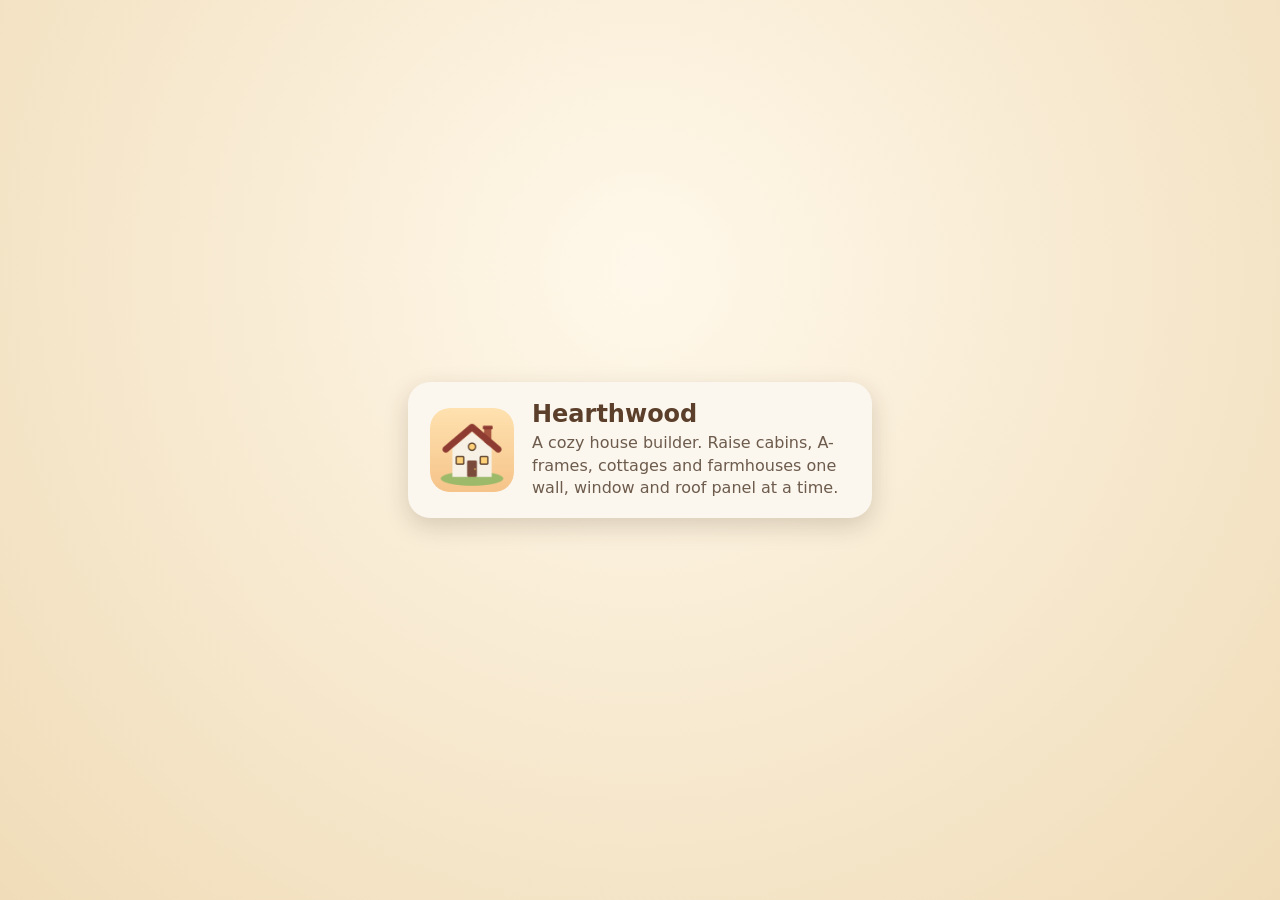
<file: index.html>
<!DOCTYPE html>
<html lang="en">
<head>
  <meta charset="utf-8">
  <meta name="viewport" content="width=device-width, initial-scale=1, viewport-fit=cover">
  <meta name="theme-color" content="#f3e7d3">
  <title>Games</title>
  <link rel="icon" href="hearthwood/icons/icon.svg" type="image/svg+xml">
  <style>
    :root { font-family: "Nunito", ui-rounded, "SF Pro Rounded", system-ui, -apple-system, "Segoe UI", Roboto, sans-serif; color: #3b2f27; }
    body { margin: 0; min-height: 100vh; display: grid; place-items: center; background: radial-gradient(circle at 50% 30%, #fff8ea, #f0dcb8); }
    a.card { display: flex; gap: 18px; align-items: center; padding: 18px 22px; border-radius: 22px; background: #fbf7ef; color: inherit; text-decoration: none;
      box-shadow: 0 8px 24px rgba(60, 40, 20, 0.18); max-width: 420px; margin: 16px; transition: transform 0.15s ease; }
    a.card:hover, a.card:focus-visible { transform: translateY(-2px); }
    a.card img { width: 84px; height: 84px; border-radius: 20px; flex: none; }
    h1 { margin: 0 0 4px; font-size: 24px; color: #5b3f2a; }
    p { margin: 0; color: #6d5b4c; line-height: 1.4; }
  </style>
</head>
<body>
  <a class="card" href="hearthwood/">
    <img src="hearthwood/icons/icon-192.png" alt="">
    <div>
      <h1>Hearthwood</h1>
      <p>A cozy house builder. Raise cabins, A-frames, cottages and farmhouses one wall, window and roof panel at a time.</p>
    </div>
  </a>
</body>
</html>
</file>
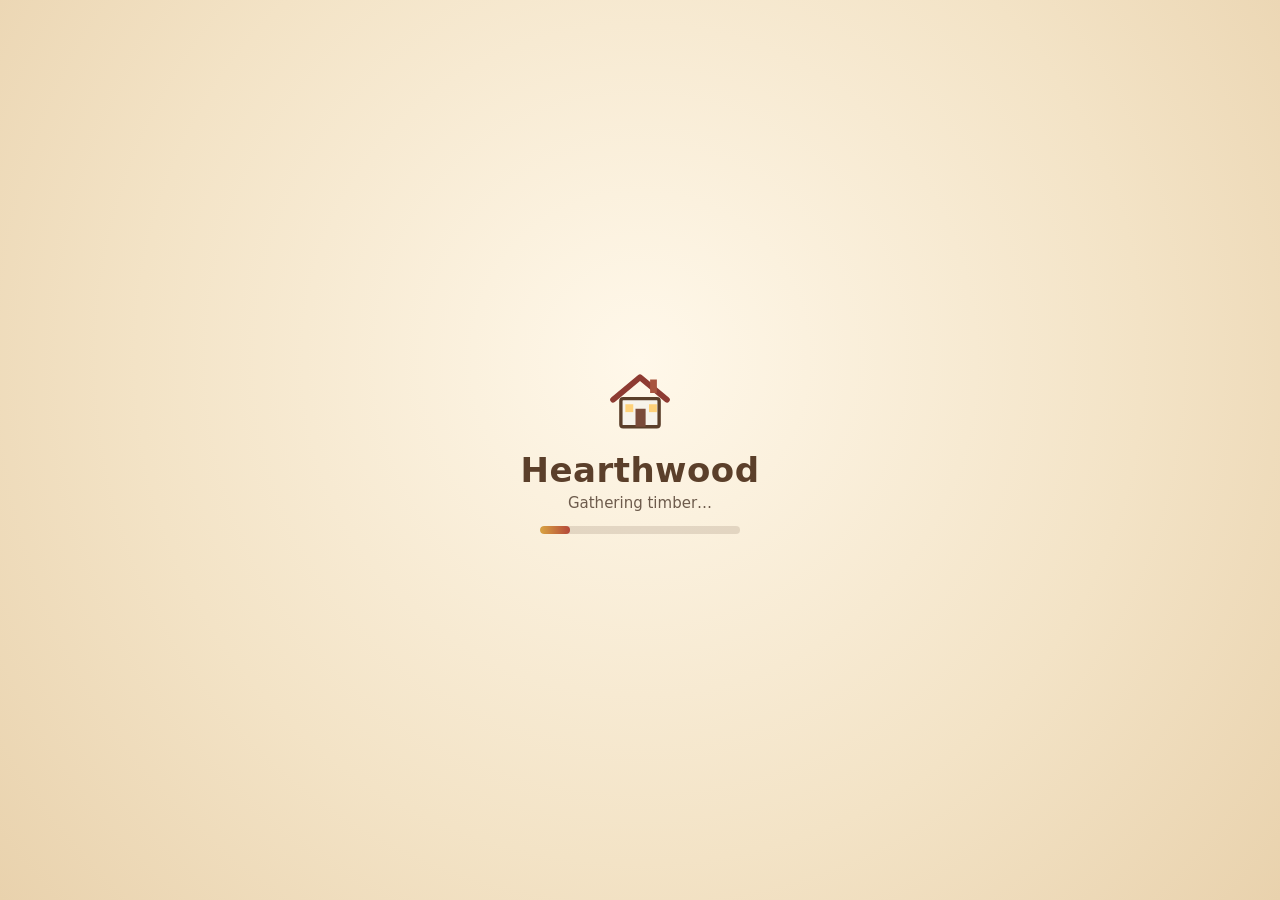
<file: hearthwood/index.html>
<!DOCTYPE html>
<html lang="en">
<head>
  <meta charset="utf-8">
  <meta name="viewport" content="width=device-width, initial-scale=1, maximum-scale=1, user-scalable=no, viewport-fit=cover">
  <meta name="theme-color" content="#f3e7d3">
  <meta name="apple-mobile-web-app-capable" content="yes">
  <meta name="mobile-web-app-capable" content="yes">
  <meta name="apple-mobile-web-app-status-bar-style" content="default">
  <meta name="description" content="Hearthwood — a cozy house building game. Build cabins, A-frames and farmhouses wall by wall.">
  <title>Hearthwood · Cozy House Builder</title>
  <link rel="manifest" href="manifest.webmanifest">
  <link rel="icon" href="icons/icon.svg" type="image/svg+xml">
  <link rel="apple-touch-icon" href="icons/icon-192.png">
  <link rel="stylesheet" href="css/style.css">
  <link rel="stylesheet" href="css/ui.css">
  <link rel="stylesheet" href="css/town.css">
  <script type="importmap">
  {
    "imports": {
      "three": "./js/vendor/three.module.min.js",
      "three/addons/": "./js/vendor/addons/"
    }
  }
  </script>
</head>
<body>
  <div id="game"></div>
  <div id="ui"></div>
  <div id="loading">
    <div class="loading-card">
      <div class="loading-house" aria-hidden="true">
        <svg viewBox="0 0 64 64" width="72" height="72"><path d="M8 30 L32 10 L56 30" fill="none" stroke="#8e3b32" stroke-width="5" stroke-linecap="round" stroke-linejoin="round"/><rect x="15" y="29" width="34" height="25" rx="2" fill="#f7f3ea" stroke="#5b3f2a" stroke-width="3"/><rect x="28" y="38" width="9" height="16" fill="#7a4b3a"/><rect x="19" y="34" width="7" height="7" fill="#ffd27a"/><rect x="40" y="34" width="7" height="7" fill="#ffd27a"/><rect x="41" y="12" width="6" height="12" fill="#a8553f"/></svg>
      </div>
      <h1>Hearthwood</h1>
      <p id="loading-text">Warming up…</p>
      <div class="loading-track"><div id="loading-bar"></div></div>
    </div>
  </div>
  <noscript>Hearthwood needs JavaScript and WebGL to run.</noscript>
  <script type="module" src="js/main.js"></script>
</body>
</html>
</file>
<file: hearthwood/css/style.css>
/* Hearthwood — base layout & loading screen. UI styles live in css/ui.css. */
:root {
  --cream: #f7f1e5;
  --paper: #fbf7ef;
  --ink: #3b2f27;
  --ink-soft: #6d5b4c;
  --wood: #b07f4f;
  --barn: #b4473a;
  --sage: #8fae7a;
  --sky: #bfe0ee;
  --shadow: 0 6px 18px rgba(60, 40, 20, 0.18);
  --radius: 18px;
  --safe-top: env(safe-area-inset-top, 0px);
  --safe-bottom: env(safe-area-inset-bottom, 0px);
  --safe-left: env(safe-area-inset-left, 0px);
  --safe-right: env(safe-area-inset-right, 0px);
  font-family: "Nunito", "Quicksand", ui-rounded, "SF Pro Rounded", system-ui, -apple-system, "Segoe UI", Roboto, sans-serif;
}
* { box-sizing: border-box; -webkit-tap-highlight-color: transparent; }
html, body {
  margin: 0; height: 100%; overflow: hidden; background: var(--sky); color: var(--ink);
  overscroll-behavior: none; -webkit-user-select: none; user-select: none; -webkit-touch-callout: none;
  -webkit-text-size-adjust: 100%; text-size-adjust: 100%;
}
/* no rubber-band scrolling / pull-to-refresh behind the game, no page zoom from stray pinches */
body { position: fixed; inset: 0; touch-action: none; }
img { -webkit-user-drag: none; -webkit-touch-callout: none; }
#game { position: fixed; inset: 0; }
#game canvas { display: block; width: 100%; height: 100%; touch-action: none; outline: none; }
#ui { position: fixed; inset: 0; pointer-events: none; z-index: 10; }
#ui > * { pointer-events: auto; }

#loading {
  position: fixed; inset: 0; z-index: 100; display: grid; place-items: center;
  background: radial-gradient(circle at 50% 40%, #fff8ea 0%, #f3e3c6 60%, #e9d2ad 100%);
  transition: opacity 0.6s ease;
}
#loading.done { opacity: 0; pointer-events: none; }
.loading-card { text-align: center; padding: 24px 32px; }
.loading-card h1 { margin: 8px 0 4px; font-size: 34px; letter-spacing: 0.5px; color: #5b3f2a; }
.loading-card p { margin: 0 0 14px; color: var(--ink-soft); font-size: 15px; }
.loading-house { animation: bob 1.6s ease-in-out infinite; }
.loading-track { width: 200px; height: 8px; border-radius: 8px; background: rgba(91, 63, 42, 0.15); margin: 0 auto; overflow: hidden; }
#loading-bar { width: 0; height: 100%; background: linear-gradient(90deg, #d9a441, #b4473a); border-radius: 8px; transition: width 0.4s ease; }
@keyframes bob { 0%, 100% { transform: translateY(0); } 50% { transform: translateY(-6px); } }
</file>
<file: hearthwood/css/ui.css>
/* Hearthwood — game UI (js/ui.js). Mobile-first: iPhone portrait is the primary target.
   Warm cream "paper" panels, rounded corners, soft shadows, wood / barn-red / sage accents. */

.hw {
  --paper: #fdf9f1;
  --paper-2: #f6eddc;
  --paper-3: #efe2ca;
  --line: rgba(112, 80, 48, 0.16);
  --line-2: rgba(112, 80, 48, 0.28);
  --ink: #3b2f27;
  --ink-soft: #7a6654;
  --barn: #b4473a;
  --barn-d: #8e3b32;
  --honey: #e3b55a;
  --honey-l: #f7e6bd;
  --sage: #8fae7a;
  --sage-d: #5f8050;
  --wood: #b07f4f;
  --wood-d: #7a5233;
  --sh: 0 1px 0 rgba(255, 255, 255, 0.9) inset, 0 2px 0 rgba(120, 82, 44, 0.12), 0 6px 18px rgba(70, 45, 20, 0.16);
  --sh-sm: 0 1px 0 rgba(255, 255, 255, 0.9) inset, 0 1.5px 0 rgba(120, 82, 44, 0.14), 0 3px 8px rgba(70, 45, 20, 0.12);
  --ease: cubic-bezier(0.2, 0.9, 0.25, 1);
  --spring: cubic-bezier(0.34, 1.45, 0.5, 1);
  --tray-h: 240px;
  --rail-w: 58px;
  position: absolute;
  inset: 0;
  color: var(--ink);
  font-size: 14px;
  line-height: 1.25;
  -webkit-font-smoothing: antialiased;
}
#ui > .hw { pointer-events: none; }
/* base resets use :where() so every component class below wins over them */
:where(.hw) * { box-sizing: border-box; touch-action: pan-x pan-y; }
:where(.hw) :where(button) {
  font: inherit; color: inherit; border: 0; margin: 0; padding: 0; background: none;
  cursor: pointer; touch-action: pan-x pan-y; -webkit-user-select: none; user-select: none;
}
:where(.hw) :where(button:disabled) { cursor: default; }
:where(.hw) :focus { outline: none; }
:where(.hw) :focus-visible { outline: 3px solid rgba(227, 181, 90, 0.9); outline-offset: 2px; }
:where(.hw) :where(input, textarea) { font: inherit; color: inherit; -webkit-user-select: text; user-select: text; }
:where(.hw) :where(b) { font-weight: 800; }
:where(.hw) :where(small) { font-size: 12px; color: var(--ink-soft); }

.hw-ico { display: inline-grid; place-items: center; line-height: 0; }
.hw-ic {
  width: 22px; height: 22px; fill: none; stroke: currentColor; stroke-width: 2.3;
  stroke-linecap: round; stroke-linejoin: round;
}

.hw-scroll {
  overflow-x: auto; overflow-y: hidden; scrollbar-width: none; -webkit-overflow-scrolling: touch;
  overscroll-behavior-x: contain; touch-action: pan-x;
}
.hw-scroll::-webkit-scrollbar { display: none; }

/* ---------------------------------------------------------------- shared buttons */

.hw-rbtn {
  flex: none; width: 44px; height: 44px; border-radius: 50%; display: grid; place-items: center;
  background: var(--paper); box-shadow: var(--sh); color: var(--ink);
  transition: transform 0.15s var(--ease), opacity 0.2s, background 0.2s;
  pointer-events: auto;
}
.hw-rbtn:active:not(:disabled) { transform: scale(0.9); }
.hw-rbtn:disabled { color: rgba(59, 47, 39, 0.26); background: rgba(253, 249, 241, 0.8); box-shadow: var(--sh-sm); }
.hw-rbtn-sm { width: 44px; height: 44px; }
.hw-rbtn-sm .hw-ic { width: 19px; height: 19px; }

.hw-pill {
  display: inline-flex; align-items: center; justify-content: center; gap: 6px;
  min-height: 40px; padding: 0 15px; border-radius: 999px; white-space: nowrap;
  background: var(--paper); color: var(--ink); font-weight: 800; font-size: 14px;
  box-shadow: 0 0 0 1.5px var(--line-2) inset, 0 2px 0 rgba(120, 82, 44, 0.14);
  transition: transform 0.12s var(--ease), background 0.2s, box-shadow 0.12s;
  position: relative;
}
.hw-pill::after { content: ""; position: absolute; left: 0; right: 0; top: -4px; bottom: -4px; }
.hw-pill .hw-ic { width: 18px; height: 18px; }
.hw-pill:active { transform: translateY(1.5px) scale(0.98); box-shadow: 0 0 0 1.5px var(--line-2) inset, 0 0.5px 0 rgba(120, 82, 44, 0.14); }
.hw-pill-primary {
  background: linear-gradient(180deg, #c45446, var(--barn)); color: #fff8ee;
  box-shadow: 0 1px 0 rgba(255, 255, 255, 0.28) inset, 0 3px 0 var(--barn-d), 0 5px 12px rgba(142, 59, 50, 0.28);
}
.hw-pill-primary:active { box-shadow: 0 1px 0 rgba(255, 255, 255, 0.28) inset, 0 1px 0 var(--barn-d); }
.hw-pill-danger { background: #fbe9e4; color: var(--barn-d); box-shadow: 0 0 0 1.5px rgba(180, 71, 58, 0.4) inset, 0 2px 0 rgba(142, 59, 50, 0.18); }
.hw-pill-ghost { background: transparent; box-shadow: none; color: var(--ink-soft); }

/* ---------------------------------------------------------------- top bar */

.hw-top {
  position: absolute; top: 0; left: 0; right: 0; z-index: 20;
  display: grid; grid-template-columns: 1fr auto 1fr; align-items: center; gap: 6px;
  padding: calc(var(--safe-top) + 8px) calc(var(--safe-right) + 10px) 0 calc(var(--safe-left) + 10px);
  pointer-events: none;
  transition: opacity 0.3s, transform 0.3s var(--ease);
}
.hw-top-l, .hw-top-r { display: flex; align-items: center; gap: 7px; min-width: 0; }
.hw-top-r { justify-content: flex-end; }
.hw-top-l > *, .hw-top-r > *, .hw-level { pointer-events: auto; }

.hw-count {
  flex: none; display: inline-flex; align-items: center; gap: 4px; height: 32px; padding: 0 11px 0 8px;
  border-radius: 999px; background: rgba(253, 249, 241, 0.86); box-shadow: var(--sh-sm);
  font-size: 13px; color: var(--ink); white-space: nowrap; min-width: 0;
}
.hw-count-ic { font-size: 15px; line-height: 1; }
.hw-count b { font-variant-numeric: tabular-nums; }
.hw-count.bump { animation: hw-bump 0.32s var(--ease); }

.hw-level {
  display: flex; align-items: center; height: 46px; border-radius: 999px;
  background: var(--paper); box-shadow: var(--sh); padding: 0 2px;
}
.hw-level.bump .hw-lv-name { animation: hw-pop 0.3s var(--ease); }
.hw-lv-btn {
  flex: none; width: 44px; height: 44px; display: grid; place-items: center; border-radius: 50%;
  color: var(--wood-d); transition: transform 0.12s, opacity 0.2s;
}
.hw-lv-btn:active:not(:disabled) { transform: scale(0.86); }
.hw-lv-btn:disabled { opacity: 0.3; }
.hw-lv-label { display: flex; align-items: center; gap: 7px; padding: 0 2px; min-width: 76px; justify-content: center; }
.hw-lv-name { font-weight: 800; font-size: 15px; letter-spacing: 0.1px; white-space: nowrap; display: inline-block; }
.hw-lv-stack { display: flex; flex-direction: column; gap: 2px; }
.hw-lv-stack i { display: block; width: 13px; height: 3.5px; border-radius: 2px; background: rgba(122, 82, 51, 0.18); transition: background 0.25s; }
.hw-lv-stack i.below { background: rgba(176, 127, 79, 0.6); }
.hw-lv-stack i.on { background: var(--barn); }

/* ---------------------------------------------------------------- tool rail */

/* The rail's box runs from just under the top bar down to the tray and its groups sit at the bottom. It is a size
   container: when the room gets short (small phones, the taller paint tray) the queries at the end of this file
   shorten the tools, then put Look / All beside them, so the rail never climbs over Undo / Redo. */
/* (z 21: above the tray, so where Look / All sits beside the tray's handle the buttons get the taps) */
.hw-rail {
  position: absolute; z-index: 21;
  right: calc(var(--safe-right) + 10px);
  top: calc(var(--safe-top) + 60px);
  bottom: calc(var(--tray-h) + 14px);
  width: calc(2 * var(--rail-w) + 8px);
  display: flex; flex-direction: column; justify-content: flex-end; align-items: flex-end;
  pointer-events: none;
  container: hw-rail / size;
  transition: bottom 0.3s var(--ease), opacity 0.3s, transform 0.3s var(--ease);
}
.hw-rail-in { display: flex; flex-direction: column; align-items: flex-end; gap: 8px; }
.hw-rail-group {
  display: flex; flex-direction: column; gap: 3px; padding: 4px; border-radius: 22px;
  background: rgba(253, 249, 241, 0.94); box-shadow: var(--sh); pointer-events: auto;
}
.hw-tool {
  width: 50px; height: 48px; border-radius: 16px; display: flex; flex-direction: column;
  align-items: center; justify-content: center; gap: 1px; position: relative;
  transition: background 0.2s, transform 0.14s var(--ease), box-shadow 0.2s;
}
.hw-tool:active { transform: scale(0.9); }
.hw-tool-ic { font-size: 19px; line-height: 1.05; }
.hw-tool-lb { font-size: 10px; font-weight: 800; color: var(--ink-soft); letter-spacing: 0.1px; }
.hw-tool.is-on { background: var(--honey-l); box-shadow: 0 0 0 2px var(--honey) inset; }
.hw-tool.is-on .hw-tool-lb { color: var(--barn-d); }
.hw-tool[data-tool="erase"].is-on { background: #fbe4de; box-shadow: 0 0 0 2px #e39a7a inset; }
.hw-draw.is-on { background: #e5efd9; box-shadow: 0 0 0 2px var(--sage) inset; }
.hw-draw.is-on .hw-tool-lb { color: var(--sage-d); }
.hw-see.is-on { background: #ece6f2; box-shadow: 0 0 0 2px #b9a3c9 inset; }
.hw-see.is-on .hw-tool-lb { color: #6b5b8e; }

/* ---------------------------------------------------------------- tray */

.hw-tray {
  position: absolute; z-index: 20; left: 0; right: 0; bottom: 0;
  display: grid; grid-template-columns: minmax(0, 1fr);
  grid-template-areas: "ctx" "tabs" "cards" "paint";
  padding: 6px calc(var(--safe-right) + 8px) calc(var(--safe-bottom) + 8px) calc(var(--safe-left) + 8px);
  background: linear-gradient(180deg, var(--paper) 0%, var(--paper-2) 100%);
  border-radius: 24px 24px 0 0;
  box-shadow: 0 1px 0 rgba(255, 255, 255, 0.95) inset, 0 -2px 0 rgba(120, 82, 44, 0.06), 0 -8px 26px rgba(70, 45, 20, 0.16);
  pointer-events: auto;
  transition: opacity 0.3s, transform 0.35s var(--ease);
}
.hw-handle {
  position: absolute; left: 50%; top: -23px; width: 76px; height: 24px; transform: translateX(-50%);
  border-radius: 16px 16px 0 0; background: var(--paper); color: var(--ink-soft);
  display: grid; place-items: center;
  box-shadow: 0 -4px 10px rgba(70, 45, 20, 0.08);
}
.hw-handle::before { content: ""; position: absolute; inset: -14px -10px -8px; }
.hw-handle .hw-ic { width: 20px; height: 20px; transition: transform 0.3s var(--ease); }
.hw-tray.is-collapsed .hw-handle .hw-ic { transform: rotate(180deg); }

.hw-tray.is-collapsed .hw-tabs,
.hw-tray.is-collapsed .hw-cards,
.hw-tray.is-collapsed .hw-paint { display: none; }
.hw-tray.mode-paint .hw-tabs,
.hw-tray.mode-paint .hw-cards { display: none; }
.hw-tray:not(.mode-paint) .hw-paint { display: none; }

/* ---- context row */
.hw-ctx {
  grid-area: ctx; display: flex; align-items: center; gap: 8px; min-width: 0; min-height: 56px;
  padding: 2px 0 5px; border-bottom: 1.5px dashed var(--line);
}
.hw-tray.is-collapsed .hw-ctx { border-bottom: 0; padding-bottom: 0; }
.hw-ctx-name { flex: 1 1 auto; min-width: 0; display: flex; flex-direction: column; gap: 1px; padding-left: 4px; }
.hw-ctx-name b { font-size: 15px; white-space: nowrap; overflow: hidden; text-overflow: ellipsis; }
.hw-ctx-name small {
  font-size: 11.5px; line-height: 1.25; display: -webkit-box; -webkit-line-clamp: 2; -webkit-box-orient: vertical; overflow: hidden;
}

.hw-mats {
  flex: 1 1 auto; min-width: 0; display: flex; align-items: center; gap: 6px; padding: 3px 2px;
  -webkit-mask-image: linear-gradient(90deg, #000 calc(100% - 18px), transparent);
  mask-image: linear-gradient(90deg, #000 calc(100% - 18px), transparent);
}
.hw-chip {
  flex: none; display: inline-flex; align-items: center; gap: 7px; height: 44px; padding: 5px;
  border-radius: 999px; background: rgba(255, 255, 255, 0.6); box-shadow: 0 0 0 1.5px var(--line) inset;
  transition: background 0.2s, box-shadow 0.2s, transform 0.12s var(--ease), padding 0.2s;
}
.hw-chip:active { transform: scale(0.94); }
.hw-chip.is-sel { background: #fff; padding-right: 13px; box-shadow: 0 0 0 2.5px var(--barn) inset, 0 2px 6px rgba(142, 59, 50, 0.18); }
.hw-chip-name { font-weight: 800; font-size: 13px; white-space: nowrap; }
.hw-sw {
  width: 34px; height: 34px; border-radius: 50%; flex: none; display: block;
  box-shadow: 0 0 0 1.5px rgba(70, 45, 20, 0.22) inset, 0 -3px 6px rgba(0, 0, 0, 0.12) inset, 0 2px 3px rgba(255, 255, 255, 0.35) inset;
}
.hw-keep { color: var(--ink-soft); padding-right: 12px; }
.hw-keep .hw-ico { width: 34px; height: 34px; border-radius: 50%; background: var(--paper-2); }
.hw-keep .hw-ic { width: 20px; height: 20px; }

.hw-acts { flex: none; display: flex; align-items: flex-start; gap: 6px; margin-left: auto; }
.hw-lbl { display: flex; flex-direction: column; align-items: center; gap: 1px; }
.hw-lbl-tx { font-size: 9.5px; font-weight: 800; color: var(--ink-soft); letter-spacing: 0.2px; text-transform: uppercase; }
.hw-dotbtn {
  width: 44px; height: 44px; border-radius: 50%; display: grid; place-items: center;
  background: #fff; box-shadow: var(--sh-sm); transition: transform 0.12s var(--ease);
}
.hw-dotbtn:active { transform: scale(0.9); }
.hw-dotbtn .hw-dot { width: 30px; height: 30px; }
.hw-accent .hw-dot { border-radius: 9px; }
.hw-dot {
  display: grid; place-items: center; width: 32px; height: 32px; border-radius: 50%;
  box-shadow: 0 0 0 1.5px rgba(70, 45, 20, 0.2) inset, 0 -3px 5px rgba(0, 0, 0, 0.1) inset;
}
.hw-dot-ck { display: grid; place-items: center; color: #fff; }
.hw-dot-ck.dark { color: var(--ink); }
.hw-dot-ck .hw-ic { width: 18px; height: 18px; stroke-width: 3; }
.hw-dot-def { background: repeating-linear-gradient(135deg, #f4ecdc 0 4px, #e9dcc3 4px 8px); color: var(--ink-soft); }
.hw-dot-def .hw-ic { width: 20px; height: 20px; }

.hw-rot { width: 44px; height: 44px; box-shadow: var(--sh-sm); background: #fff; color: var(--wood-d); }
.hw-rot-ic { display: grid; place-items: center; transition: transform 0.3s var(--spring); }

.hw-raise {
  display: flex; align-items: center; height: 44px; border-radius: 999px; background: #fff; box-shadow: var(--sh-sm);
}
.hw-raise-btn { width: 38px; height: 44px; display: grid; place-items: center; color: var(--wood-d); }
.hw-raise-btn:active { transform: scale(0.88); }
.hw-raise-btn .hw-ic { width: 20px; height: 20px; }
.hw-raise-val { min-width: 32px; text-align: center; font-weight: 800; font-size: 12.5px; color: var(--ink-soft); font-variant-numeric: tabular-nums; }
.hw-raise-val.is-set { color: var(--barn); font-size: 14px; }

.hw-cur { flex: none; }
.hw-cur-thumb {
  position: relative; display: grid; place-items: center; width: 46px; height: 46px; border-radius: 14px;
  background: #fff; box-shadow: 0 0 0 2.5px var(--barn) inset; overflow: hidden;
}
.hw-cur-thumb img { position: absolute; inset: 3px; width: calc(100% - 6px); height: calc(100% - 6px); object-fit: contain; opacity: 0; transition: opacity 0.25s; }
.hw-cur-thumb.has-img img { opacity: 1; }
.hw-cur-thumb.has-img .hw-card-emoji { opacity: 0; }

/* tool hints (erase / pick / paint) */
.hw-hint { flex: 1 1 auto; min-width: 0; display: flex; align-items: center; gap: 9px; padding-left: 2px; }
.hw-hint-ic {
  flex: none; width: 42px; height: 42px; border-radius: 14px; display: grid; place-items: center; font-size: 22px;
  background: var(--honey-l); box-shadow: 0 0 0 2px var(--honey) inset;
}
.hw-tray.mode-hint .hw-hint-ic { background: #fbe4de; box-shadow: 0 0 0 2px #e39a7a inset; }
.hw-hint-tx { font-size: 13px; line-height: 1.25; color: var(--ink-soft); display: -webkit-box; -webkit-line-clamp: 2; -webkit-box-orient: vertical; overflow: hidden; }
.hw-hint-tx b { color: var(--ink); }
.hw-done { flex: none; padding: 0 14px 0 10px; }

/* ---- segmented control */
.hw-seg { display: inline-flex; padding: 3px; border-radius: 999px; background: var(--paper-3); box-shadow: 0 1px 2px rgba(70, 45, 20, 0.12) inset; flex: none; }
.hw-seg-btn {
  min-height: 36px; padding: 0 13px; border-radius: 999px; font-weight: 800; font-size: 13px; color: var(--ink-soft);
  display: inline-flex; align-items: center; gap: 5px; transition: background 0.2s, color 0.2s;
}
.hw-seg-btn.is-on { background: #fff; color: var(--ink); box-shadow: 0 1px 3px rgba(70, 45, 20, 0.2); }

/* ---- category tabs */
.hw-tabs { grid-area: tabs; display: flex; gap: 3px; padding: 5px 0 3px; min-width: 0; }
.hw-tab {
  flex: 1 1 0; min-width: 0; height: 46px; border-radius: 15px; display: flex; flex-direction: column;
  align-items: center; justify-content: center; gap: 2px; color: var(--ink-soft);
  transition: background 0.2s, color 0.2s, transform 0.12s var(--ease);
}
.hw-tab:active { transform: scale(0.94); }
.hw-tab-ic { font-size: 19px; line-height: 1.05; transition: transform 0.25s var(--spring); }
.hw-tab-lb { font-size: 10.5px; font-weight: 800; white-space: nowrap; max-width: 100%; overflow: hidden; text-overflow: ellipsis; }
.hw-tab-full { display: none; font-size: 11.5px; font-weight: 800; white-space: nowrap; max-width: 100%; overflow: hidden; text-overflow: ellipsis; }
.hw-tab.is-on { background: var(--honey-l); color: var(--ink); box-shadow: 0 0 0 1.5px rgba(227, 181, 90, 0.7) inset; }
.hw-tab.is-on .hw-tab-ic { transform: translateY(-1px) scale(1.1); }

/* landscape phones: the tabs fold into this one button beside the cards; it opens .hw-catpick */
.hw-catbtn {
  grid-area: cat; display: none; flex: none; position: relative; width: 58px; height: 68px; border-radius: 16px;
  flex-direction: column; align-items: center; justify-content: center; gap: 0; color: var(--ink);
  background: var(--honey-l); box-shadow: 0 0 0 1.5px rgba(227, 181, 90, 0.7) inset;
  transition: transform 0.12s var(--ease);
}
.hw-catbtn:active { transform: scale(0.94); }
.hw-catbtn-ic { font-size: 21px; line-height: 1.1; }
.hw-catbtn-lb { font-size: 10px; font-weight: 800; max-width: 54px; white-space: nowrap; overflow: hidden; text-overflow: ellipsis; }
.hw-catbtn-more { line-height: 0; color: var(--wood-d); margin-top: 1px; }
.hw-catbtn-more .hw-ic { width: 14px; height: 14px; stroke-width: 2.8; }
.hw-pop-cats { padding: 8px; }
.hw-catpick { display: flex; gap: 4px; position: relative; z-index: 1; }
.hw-catopt {
  flex: none; width: 58px; height: 56px; border-radius: 15px; display: flex; flex-direction: column;
  align-items: center; justify-content: center; gap: 2px; color: var(--ink-soft);
  transition: background 0.2s, transform 0.12s var(--ease);
}
.hw-catopt:active { transform: scale(0.94); }
.hw-catopt .hw-tab-ic { font-size: 20px; }
.hw-catopt-lb { font-size: 10.5px; font-weight: 800; white-space: nowrap; }
.hw-catopt.is-on { background: var(--honey-l); color: var(--ink); box-shadow: 0 0 0 1.5px rgba(227, 181, 90, 0.7) inset; }

/* ---- piece cards */
.hw-cards {
  grid-area: cards; display: flex; gap: 8px; padding: 4px 2px 2px; min-width: 0;
  scroll-snap-type: x proximity; scroll-padding: 0 8px;
  -webkit-mask-image: linear-gradient(90deg, transparent 0, #000 8px, #000 calc(100% - 14px), transparent);
  mask-image: linear-gradient(90deg, transparent 0, #000 8px, #000 calc(100% - 14px), transparent);
}
.hw-cards::after { content: ""; flex: 0 0 4px; }
.hw-card {
  --thumb: 58px;
  flex: none; position: relative; width: 80px; height: 98px; border-radius: 18px; padding: 5px 4px 6px;
  display: flex; flex-direction: column; align-items: center; gap: 2px; cursor: pointer;
  background: rgba(255, 255, 255, 0.62); box-shadow: 0 0 0 1.5px var(--line) inset;
  scroll-snap-align: start; -webkit-user-select: none; user-select: none; -webkit-touch-callout: none;
  transition: transform 0.18s var(--ease), background 0.2s, box-shadow 0.2s;
}
.hw-card:active { transform: scale(0.95); }
.hw-card.is-sel {
  background: #fff; transform: translateY(-2px);
  box-shadow: 0 0 0 2.5px var(--barn) inset, 0 5px 12px rgba(142, 59, 50, 0.2);
}
.hw-card-thumb { position: relative; width: var(--thumb); height: var(--thumb); display: grid; place-items: center; flex: none; }
.hw-card-thumb img {
  position: absolute; inset: 0; width: 100%; height: 100%; object-fit: contain; opacity: 0;
  transition: opacity 0.3s; pointer-events: none; -webkit-user-drag: none;
}
.hw-card.has-img .hw-card-thumb img { opacity: 1; }
.hw-card-emoji { font-size: 28px; line-height: 1; opacity: 0.55; transition: opacity 0.3s; }
.hw-card.has-img .hw-card-emoji { opacity: 0; }
.hw-card-name {
  font-size: 11px; font-weight: 800; line-height: 1.12; text-align: center; color: var(--ink);
  display: -webkit-box; -webkit-line-clamp: 2; -webkit-box-orient: vertical; overflow: hidden; max-width: 100%;
}
.hw-card-info {
  position: absolute; top: 3px; right: 3px; width: 24px; height: 24px; border-radius: 50%;
  display: none; place-items: center; background: var(--paper-2); color: var(--wood-d);
  box-shadow: 0 0 0 1.5px var(--line-2) inset;
}
.hw-card-info::before { content: ""; position: absolute; inset: -10px; }
.hw-card-info .hw-ic { width: 16px; height: 16px; stroke-width: 2.8; }
.hw-card.is-sel .hw-card-info { display: grid; }

/* ---- paint panel */
.hw-paint { grid-area: paint; display: flex; flex-direction: column; gap: 4px; padding: 6px 0 2px; min-width: 0; }
.hw-phead { display: flex; align-items: center; gap: 10px; min-width: 0; padding: 0 2px 2px; }
.hw-brush { flex: 1; min-width: 0; display: flex; align-items: center; gap: 8px; font-weight: 800; font-size: 13px; }
.hw-brush > span:last-child { white-space: nowrap; overflow: hidden; text-overflow: ellipsis; }
.hw-brush .hw-sw { width: 28px; height: 28px; }
.hw-sw-acc { border-radius: 8px; }
.hw-phead-done { display: none; }
.hw-prow { display: flex; flex-direction: column; gap: 1px; min-width: 0; }
.hw-prow-lb { font-size: 10px; font-weight: 800; color: var(--ink-soft); text-transform: uppercase; letter-spacing: 0.4px; padding-left: 6px; }
/* material groups: jump the long strip straight to Walls / Roof / Floors / Trim */
.hw-prow-m { gap: 5px; }
.hw-prow-head { display: flex; align-items: center; gap: 8px; min-width: 0; }
.hw-pjump { display: flex; gap: 4px; margin-left: auto; flex: none; }
.hw-pj {
  position: relative; flex: none; height: 28px; padding: 0 10px; border-radius: 999px; white-space: nowrap;
  font-size: 11.5px; font-weight: 800; color: var(--ink-soft);
  background: rgba(255, 255, 255, 0.6); box-shadow: 0 0 0 1.5px var(--line) inset;
  transition: background 0.2s, color 0.2s, box-shadow 0.2s, transform 0.12s var(--ease);
}
.hw-pj::after { content: ""; position: absolute; left: -2px; right: -2px; top: -8px; bottom: -8px; }   /* 44 px tall to a thumb */
.hw-pj:active { transform: scale(0.94); }
.hw-pj.is-on { background: var(--honey-l); color: var(--ink); box-shadow: 0 0 0 1.5px rgba(227, 181, 90, 0.75) inset; }
.hw-pm, .hw-pc {
  display: flex; align-items: center; gap: 6px; padding: 3px 2px; min-width: 0;
  -webkit-mask-image: linear-gradient(90deg, #000 calc(100% - 18px), transparent);
  mask-image: linear-gradient(90deg, #000 calc(100% - 18px), transparent);
}
.hw-pm.is-off { opacity: 0.35; pointer-events: none; filter: grayscale(0.6); }
.hw-group-lb {
  flex: none; font-size: 10px; font-weight: 800; color: var(--wood); text-transform: uppercase; letter-spacing: 0.4px;
  padding: 0 2px 0 6px; writing-mode: vertical-rl; transform: rotate(180deg); height: 40px; text-align: center;
  border-left: 1.5px dashed var(--line-2);
}
.hw-pdot {
  flex: none; width: 44px; height: 44px; border-radius: 50%; display: grid; place-items: center;
  transition: transform 0.14s var(--ease), box-shadow 0.2s;
}
.hw-pdot:active { transform: scale(0.88); }
.hw-pdot .hw-dot { width: 34px; height: 34px; transition: transform 0.2s var(--spring); }
.hw-pdot.is-sel { box-shadow: 0 0 0 2.5px var(--ink) inset; }
.hw-pdot.is-sel .hw-dot { transform: scale(0.86); }

/* ---------------------------------------------------------------- popovers */

.hw-catcher { position: absolute; inset: 0; z-index: 40; display: none; pointer-events: auto; }
.hw-catcher.is-open { display: block; }
.hw-pop {
  position: absolute; z-index: 41; left: 0; top: 0; max-width: calc(100vw - 16px);
  background: var(--paper); border-radius: 20px; padding: 12px; box-shadow: 0 1px 0 #fff inset, 0 10px 30px rgba(60, 38, 18, 0.28);
  opacity: 0; transform: translateY(6px) scale(0.96); transform-origin: var(--arrow-x, 50%) 100%;
  pointer-events: none; visibility: hidden;
  transition: opacity 0.18s, transform 0.22s var(--ease), visibility 0s linear 0.22s;
}
.hw-pop.below { transform-origin: var(--arrow-x, 50%) 0; transform: translateY(-6px) scale(0.96); }
.hw-pop.is-open { opacity: 1; transform: none; pointer-events: auto; visibility: visible; transition: opacity 0.18s, transform 0.22s var(--ease), visibility 0s; }
.hw-pop::after {
  content: ""; position: absolute; left: var(--arrow-x, 50%); bottom: -7px; width: 16px; height: 16px; margin-left: -8px;
  background: var(--paper); transform: rotate(45deg); border-radius: 3px; box-shadow: 3px 3px 6px rgba(60, 38, 18, 0.1);
}
.hw-pop.below::after { bottom: auto; top: -7px; box-shadow: -2px -2px 4px rgba(60, 38, 18, 0.06); }
.hw-pop-head { display: flex; align-items: center; justify-content: space-between; gap: 10px; margin: 0 2px 8px 4px; position: relative; z-index: 1; }
.hw-pop-title { font-weight: 800; font-size: 13px; color: var(--ink-soft); }
.hw-natural { min-height: 32px; padding: 0 11px 0 6px; font-size: 12px; gap: 4px; }
.hw-natural .hw-ic { width: 18px; height: 18px; }
.hw-natural.is-sel { box-shadow: 0 0 0 2px var(--ink) inset; }
.hw-palette { display: grid; grid-template-columns: repeat(6, 44px); gap: 2px; position: relative; z-index: 1; }

.hw-info { display: flex; gap: 12px; width: min(330px, calc(100vw - 40px)); position: relative; z-index: 1; }
.hw-info-thumb {
  position: relative; flex: none; width: 84px; height: 84px; border-radius: 16px; display: grid; place-items: center;
  background: linear-gradient(180deg, #fff, var(--paper-2)); box-shadow: 0 0 0 1.5px var(--line) inset;
}
.hw-info-thumb img { position: absolute; inset: 4px; width: calc(100% - 8px); height: calc(100% - 8px); object-fit: contain; opacity: 0; transition: opacity 0.25s; }
.hw-info-thumb.has-img img { opacity: 1; }
.hw-info-thumb.has-img .hw-card-emoji { opacity: 0; }
.hw-info-tx { min-width: 0; display: flex; flex-direction: column; gap: 4px; }
.hw-info-tx b { font-size: 16px; }
.hw-info-tx p { margin: 0; font-size: 13px; color: var(--ink-soft); line-height: 1.35; }
.hw-info-use { align-self: flex-start; margin-top: 4px; min-height: 36px; font-size: 13px; }
.hw-tags { display: flex; flex-wrap: wrap; gap: 4px; }
.hw-tags span {
  font-size: 10.5px; font-weight: 800; padding: 3px 8px; border-radius: 999px; background: var(--paper-3); color: var(--wood-d);
}

/* ---------------------------------------------------------------- top stack: HUD + toasts */

.hw-topstack {
  position: absolute; z-index: 30; left: 50%; transform: translateX(-50%);
  top: calc(var(--safe-top) + 64px); width: min(400px, calc(100% - 24px));
  display: flex; flex-direction: column; align-items: center; gap: 8px; pointer-events: none;
}
.hw-toasts { display: flex; flex-direction: column; align-items: center; gap: 6px; width: 100%; }
.hw.sheet-open .hw-topstack { z-index: 65; top: calc(var(--safe-top) + 8px); }
.hw.sheet-open .hw-hud, .hw.sheet-open .hw-modechip { display: none !important; }
.hw.photo .hw-modechip { display: none !important; }

/* draw-mode chip: says Draw is on and is the quickest way back. Tucked under the menu button, out of the build area. */
.hw-modechip {
  position: absolute; z-index: 21; top: calc(var(--safe-top) + 62px); left: calc(var(--safe-left) + 10px);
  max-width: calc(100% - var(--rail-w) - 40px);
  display: none; align-items: center; gap: 6px; height: 36px; padding: 0 8px 0 10px; border-radius: 999px;
  background: #eef5e6; color: #3f5d34; pointer-events: auto;
  box-shadow: 0 0 0 1.5px rgba(111, 143, 90, 0.45) inset, var(--sh-sm); white-space: nowrap;
}
.hw-modechip::after { content: ""; position: absolute; left: -4px; right: -4px; top: -5px; bottom: -5px; }
.hw-modechip.is-on { display: inline-flex; animation: hw-drop 0.3s var(--ease); }
.hw:not(.sheet-open) > .hw-topstack:has(~ .hw-modechip.is-on) { top: calc(var(--safe-top) + 106px); }
.hw-modechip-ic { font-size: 16px; line-height: 1; }
.hw-modechip b { font-size: 13.5px; }
.hw-modechip small { font-size: 12px; color: #5f8050; overflow: hidden; text-overflow: ellipsis; min-width: 0; }
.hw-modechip .hw-ic { width: 18px; height: 18px; opacity: 0.7; flex: none; }
.hw-toast {
  max-width: 100%; padding: 9px 16px; border-radius: 16px; background: rgba(253, 249, 241, 0.97);
  box-shadow: var(--sh); font-weight: 800; font-size: 13.5px; text-align: center; line-height: 1.3;
  opacity: 0; transform: translateY(-8px) scale(0.96);
  transition: opacity 0.22s, transform 0.3s var(--spring);
}
.hw-toast.in { opacity: 1; transform: none; }
.hw-toast.out { opacity: 0; transform: translateY(-6px) scale(0.97); transition: opacity 0.22s, transform 0.22s; }
.hw-toast.pulse { animation: hw-bump 0.3s var(--ease); }
.hw-toast.is-warn { background: #fdeee9; color: var(--barn-d); box-shadow: 0 0 0 1.5px rgba(180, 71, 58, 0.25) inset, var(--sh); }
.hw-toast.is-success { background: #eef5e6; color: #3f5d34; box-shadow: 0 0 0 1.5px rgba(111, 143, 90, 0.35) inset, var(--sh); }

.hw-hud {
  width: 100%; padding: 10px 12px; border-radius: 20px; background: rgba(253, 249, 241, 0.97); box-shadow: var(--sh);
  display: none; pointer-events: auto; align-items: center; gap: 7px 9px;
  grid-template-columns: auto minmax(0, 1fr) auto;
  grid-template-areas: "emoji tx num" "bar bar bar" "acts acts acts";
}
.hw-hud.is-open { display: grid; animation: hw-drop 0.35s var(--ease); }
.hw-hud-emoji { grid-area: emoji; }
.hw-hud-tx { grid-area: tx; }
.hw-hud-num { grid-area: num; }
.hw-hud .hw-bar { grid-area: bar; }
.hw-hud-acts { grid-area: acts; }
.hw-hud-emoji { font-size: 24px; flex: none; width: 38px; height: 38px; border-radius: 12px; display: grid; place-items: center; background: var(--honey-l); }
.hw-hud-tx { flex: 1; min-width: 0; display: flex; flex-direction: column; }
.hw-hud-tx b, .hw-hud-tx small { white-space: nowrap; overflow: hidden; text-overflow: ellipsis; }
.hw-hud-num { font-weight: 800; font-size: 13px; color: var(--wood-d); font-variant-numeric: tabular-nums; }
.hw-bar { height: 8px; border-radius: 8px; background: var(--paper-3); overflow: hidden; box-shadow: 0 1px 2px rgba(70, 45, 20, 0.15) inset; }
.hw-bar i { display: block; height: 100%; border-radius: 8px; background: linear-gradient(90deg, var(--honey), var(--sage)); transition: width 0.5s var(--ease); }
.hw-hud.is-done .hw-bar i { background: linear-gradient(90deg, var(--sage), #6f9a4a); }
.hw-hud-acts { display: flex; gap: 6px; justify-content: flex-end; }
.hw-hud-acts .hw-pill { min-height: 40px; font-size: 13.5px; padding: 0 16px; }
/* finished: one small row (the camera frames the house underneath it) */
.hw-hud.is-done {
  grid-template-columns: auto minmax(0, 1fr) auto; grid-template-areas: "emoji tx acts";
  padding: 6px 8px; gap: 9px; background: rgba(238, 245, 230, 0.97);
  box-shadow: 0 0 0 1.5px rgba(111, 143, 90, 0.35) inset, var(--sh);
}
.hw-hud.is-done .hw-bar, .hw-hud.is-done .hw-hud-num { display: none; }
.hw-hud.is-done .hw-hud-emoji { width: 34px; height: 34px; font-size: 21px; background: #dcebcd; }
.hw-hud.is-done .hw-hud-tx small { color: #4f6f42; font-weight: 700; white-space: normal; line-height: 1.2; }   /* the payoff line may wrap beside the rail */
.hw-hud.is-done .hw-hud-tx small span { display: inline-block; }   /* "All done —" / "welcome home! 🎉" wrap as phrases */
/* a very narrow phone (320 px): the finished card gives its emoji tile's room to the words, and a long name wraps */
@media (max-width: 340px) {
  .hw-hud.is-done { grid-template-columns: minmax(0, 1fr) auto; grid-template-areas: "tx acts"; padding-left: 12px; }
  .hw-hud.is-done .hw-hud-emoji { display: none; }
  .hw-hud.is-done .hw-hud-tx b { white-space: normal; line-height: 1.2; }
}

/* ---------------------------------------------------------------- menu sheet */

.hw-sheet-wrap { position: absolute; inset: 0; z-index: 60; pointer-events: none; }
.hw-backdrop {
  position: absolute; inset: 0; background: rgba(58, 38, 20, 0.3); opacity: 0; transition: opacity 0.3s;
}
.hw-sheet-wrap.is-open { pointer-events: auto; }
.hw-sheet-wrap.is-open .hw-backdrop { opacity: 1; }
.hw-sheet {
  position: absolute; left: 0; right: 0; bottom: 0; max-height: calc(100% - var(--safe-top) - 28px);
  display: flex; flex-direction: column; border-radius: 26px 26px 0 0;
  background: linear-gradient(180deg, var(--paper) 0%, var(--paper-2) 100%);
  box-shadow: 0 1px 0 #fff inset, 0 -10px 40px rgba(50, 30, 12, 0.28);
  transform: translateY(104%); transition: transform 0.36s var(--ease);
  padding-left: var(--safe-left); padding-right: var(--safe-right);
}
.hw-sheet-wrap.is-open .hw-sheet { transform: none; }
.hw-sheet-head {
  flex: none; position: relative; display: grid; grid-template-columns: 44px 1fr 44px; align-items: center; gap: 8px;
  padding: 16px 14px 8px; touch-action: none;
}
.hw-grip { position: absolute; top: 6px; left: 50%; width: 40px; height: 5px; margin-left: -20px; border-radius: 4px; background: rgba(122, 82, 51, 0.25); }
.hw-sheet-head h2 { margin: 0; text-align: center; font-size: 19px; font-weight: 800; letter-spacing: 0.2px; color: #5b3f2a; }
.hw-sheet-head .hw-rbtn { width: 44px; height: 44px; box-shadow: var(--sh-sm); }
.hw-sheet-body {
  flex: 1 1 auto; overflow-y: auto; overflow-x: hidden; -webkit-overflow-scrolling: touch; overscroll-behavior: contain;
  padding: 6px 16px calc(var(--safe-bottom) + 18px);
}
.hw-page { display: flex; flex-direction: column; gap: 12px; animation: hw-fade 0.25s var(--ease); }
.hw-note { margin: 0; font-size: 13px; color: var(--ink-soft); line-height: 1.4; }

.hw-hero {
  display: flex; align-items: center; gap: 12px; padding: 12px 14px; border-radius: 20px;
  background: linear-gradient(135deg, #fff5df, #f3e1bf); box-shadow: 0 0 0 1.5px rgba(227, 181, 90, 0.45) inset;
}
.hw-hero-house { flex: none; width: 66px; height: 55px; }
.hw-hero-house svg { width: 100%; height: 100%; display: block; }
.hw-hero b { display: block; font-size: 16px; }
.hw-hero small { display: block; margin-top: 2px; }

.hw-tiles { display: grid; grid-template-columns: 1fr 1fr; gap: 10px; }
.hw-tile {
  display: flex; align-items: center; gap: 10px; min-height: 68px; padding: 10px 10px; border-radius: 18px; text-align: left;
  background: #fffdf8; box-shadow: 0 0 0 1.5px var(--line) inset, 0 2px 0 rgba(120, 82, 44, 0.08);
  transition: transform 0.14s var(--ease), background 0.2s;
}
.hw-tile:active { transform: scale(0.97); background: #fff; }
.hw-tile-ic {
  flex: none; width: 42px; height: 42px; border-radius: 14px; display: grid; place-items: center; font-size: 22px;
  background: var(--paper-3);
}
.hw-tile-blueprints .hw-tile-ic { background: #e3edf3; }
.hw-tile-new .hw-tile-ic { background: #e5efd9; }
.hw-tile-photo .hw-tile-ic { background: #f6e1e6; }
.hw-tile-share .hw-tile-ic { background: #fbe7dd; }
.hw-tile-saves .hw-tile-ic { background: var(--honey-l); }
.hw-tile-tx { min-width: 0; display: flex; flex-direction: column; gap: 1px; }
.hw-tile-tx b { font-size: 14.5px; }
.hw-tile-tx small { font-size: 11.5px; line-height: 1.2; }
.hw-tile-help { grid-column: 1 / -1; min-height: 56px; }

.hw-field { display: flex; align-items: center; gap: 10px; }
.hw-field > span { font-weight: 800; font-size: 13px; color: var(--ink-soft); }
.hw-input {
  flex: 1; min-width: 0; height: 44px; padding: 0 14px; border-radius: 14px; border: 0; background: #fff;
  box-shadow: 0 0 0 1.5px var(--line-2) inset; font-weight: 700; font-size: 16px;
}
.hw-input:focus { box-shadow: 0 0 0 2.5px var(--honey) inset; }

.hw-slots { display: flex; flex-direction: column; gap: 10px; }
.hw-slot {
  display: grid; grid-template-columns: 118px minmax(0, 1fr); grid-template-rows: auto 1fr; column-gap: 12px; row-gap: 6px;
  padding: 8px; border-radius: 18px; background: #fffdf8; box-shadow: 0 0 0 1.5px var(--line) inset;
}
.hw-slot.is-cur { box-shadow: 0 0 0 2.5px var(--honey) inset; background: #fffaf0; }
.hw-slot-img {
  grid-row: 1 / 3; position: relative; width: 118px; height: 76px; border-radius: 12px; overflow: hidden;
  background: linear-gradient(180deg, #cfe6ee, #bcd9a2); display: grid; place-items: center;
}
.hw-slot.is-empty .hw-slot-img { background: repeating-linear-gradient(135deg, #f4ecdc 0 8px, #efe4cf 8px 16px); }
.hw-slot-img img { width: 100%; height: 100%; object-fit: cover; display: block; }
.hw-slot-empty { font-size: 26px; opacity: 0.75; }
.hw-slot-n {
  position: absolute; left: 5px; top: 5px; min-width: 20px; height: 20px; border-radius: 10px; padding: 0 6px;
  background: rgba(253, 249, 241, 0.92); font-size: 11px; font-weight: 800; display: grid; place-items: center;
}
.hw-slot-meta { min-width: 0; display: flex; flex-direction: column; gap: 1px; padding-top: 2px; }
.hw-slot-meta b { font-size: 14.5px; white-space: nowrap; overflow: hidden; text-overflow: ellipsis; }
.hw-slot-meta small { white-space: nowrap; overflow: hidden; text-overflow: ellipsis; }
.hw-slot.is-empty .hw-slot-meta b { color: var(--ink-soft); }
.hw-slot-acts { display: flex; gap: 6px; align-items: center; align-self: end; }
.hw-slot-acts .hw-pill { min-height: 40px; padding: 0 15px; font-size: 13.5px; }
.hw-slot-acts .hw-del { margin-left: auto; color: var(--barn-d); }

.hw-bps { display: flex; flex-direction: column; gap: 10px; }
.hw-bp {
  display: grid; grid-template-columns: 64px minmax(0, 1fr); gap: 6px 12px; padding: 12px; border-radius: 20px;
  background: #fffdf8; box-shadow: 0 0 0 1.5px var(--line) inset, 0 2px 0 rgba(120, 82, 44, 0.06);
}
.hw-bp-art {
  width: 64px; height: 64px; border-radius: 18px; display: grid; place-items: center; font-size: 34px; overflow: hidden;
  background: linear-gradient(160deg, #dff0f6, #f7ecd4 70%);
  box-shadow: 0 0 0 1.5px rgba(112, 80, 48, 0.1) inset;
}
.hw-bp-art img { width: 100%; height: 100%; object-fit: cover; }
.hw-bp-tx { min-width: 0; display: flex; flex-direction: column; gap: 4px; }
.hw-bp-tx b { font-size: 16px; }
.hw-bp-tx p { margin: 0; font-size: 12.5px; color: var(--ink-soft); line-height: 1.35; }
.hw-diff.d1 { background: #e5efd9 !important; color: var(--sage-d) !important; }
.hw-diff.d2 { background: var(--honey-l) !important; color: #8a6420 !important; }
.hw-diff.d3, .hw-diff.d4 { background: #fbe4de !important; color: var(--barn-d) !important; }
.hw-bp-acts { grid-column: 1 / -1; display: flex; gap: 8px; margin-top: 4px; }
.hw-bp-acts .hw-pill { flex: 1; min-height: 44px; padding: 0 10px; font-size: 13.5px; }

.hw-card-sec {
  display: flex; flex-direction: column; gap: 10px; padding: 14px; border-radius: 20px;
  background: #fffdf8; box-shadow: 0 0 0 1.5px var(--line) inset;
}
.hw-card-sec h3 { margin: 2px 0 0; font-size: 13px; font-weight: 800; color: var(--wood); text-transform: uppercase; letter-spacing: 0.6px; }
.hw-row { display: flex; flex-wrap: wrap; gap: 8px; }
.hw-code {
  width: 100%; resize: none; border: 0; border-radius: 14px; padding: 10px 12px; background: var(--paper-2);
  box-shadow: 0 0 0 1.5px var(--line-2) inset; font-family: ui-monospace, "SF Mono", Menlo, Consolas, monospace;
  font-size: 12px; line-height: 1.4; word-break: break-all; color: var(--ink);
}
.hw-code:focus { box-shadow: 0 0 0 2.5px var(--honey) inset; background: #fff; }
.hw-code.is-filled { background: #fff; }

.hw-empty { align-items: center; text-align: center; padding: 30px 10px; }
.hw-empty-ic { font-size: 48px; }
.hw-empty p { margin: 0; color: var(--ink-soft); }

/* settings */
.hw-set-row { display: flex; align-items: center; gap: 10px; min-height: 44px; }
.hw-set-tap { cursor: pointer; border-radius: 12px; margin: 0 -6px; padding: 0 6px; transition: background 0.15s; }
.hw-set-tap:active { background: rgba(227, 181, 90, 0.16); }
.hw-set-ic { width: 26px; text-align: center; font-size: 18px; flex: none; }
.hw-set-lb { flex: 1; font-weight: 700; font-size: 14.5px; }
.hw-switch {
  flex: none; position: relative; width: 52px; height: 32px; border-radius: 16px; background: #dccfb9;
  box-shadow: 0 1px 3px rgba(70, 45, 20, 0.2) inset; transition: background 0.25s;
}
.hw-switch i {
  position: absolute; left: 3px; top: 3px; width: 26px; height: 26px; border-radius: 50%; background: #fff;
  box-shadow: 0 2px 4px rgba(70, 45, 20, 0.3); transition: transform 0.28s var(--spring);
}
.hw-switch.is-on { background: var(--sage); }
.hw-switch.is-on i { transform: translateX(20px); }
.hw-time-row { display: flex; align-items: center; gap: 8px; }
.hw-time-ic { font-size: 24px; }
.hw-time-row b { font-size: 17px; font-variant-numeric: tabular-nums; }
.hw-time-ends { margin-left: auto; font-size: 11px; color: var(--ink-soft); letter-spacing: 1px; }
.hw-range { -webkit-appearance: none; appearance: none; width: 100%; height: 44px; background: transparent; margin: 0; touch-action: pan-y; }
.hw-range::-webkit-slider-runnable-track {
  height: 12px; border-radius: 8px;
  background: linear-gradient(90deg, #2f3a5e 0%, #46507e 17%, #f0a07a 25%, #a9d6ec 33%, #c4e6f4 50%, #a9d6ec 67%, #f4a261 75%, #46507e 84%, #2f3a5e 100%);
  box-shadow: 0 1px 2px rgba(0, 0, 0, 0.2) inset;
}
.hw-range::-moz-range-track {
  height: 12px; border-radius: 8px;
  background: linear-gradient(90deg, #2f3a5e 0%, #46507e 17%, #f0a07a 25%, #a9d6ec 33%, #c4e6f4 50%, #a9d6ec 67%, #f4a261 75%, #46507e 84%, #2f3a5e 100%);
}
.hw-range::-webkit-slider-thumb {
  -webkit-appearance: none; appearance: none; width: 28px; height: 28px; margin-top: -8px; border-radius: 50%;
  background: #fff8e6; border: 3px solid var(--honey); box-shadow: 0 2px 6px rgba(70, 45, 20, 0.35);
}
.hw-range::-moz-range-thumb {
  width: 22px; height: 22px; border-radius: 50%; background: #fff8e6; border: 3px solid var(--honey); box-shadow: 0 2px 6px rgba(70, 45, 20, 0.35);
}
.hw-chips4, .hw-chips5 { display: grid; grid-template-columns: repeat(4, 1fr); gap: 6px; }
.hw-chips5 { grid-template-columns: repeat(5, 1fr); }
.hw-mini {
  display: flex; flex-direction: column; align-items: center; justify-content: center; gap: 1px; min-height: 54px; border-radius: 14px;
  background: var(--paper); box-shadow: 0 0 0 1.5px var(--line) inset; transition: transform 0.12s var(--ease), background 0.2s;
}
.hw-mini span { font-size: 20px; line-height: 1.1; }
.hw-mini small { font-size: 11px; font-weight: 800; }
.hw-mini:active { transform: scale(0.94); }
.hw-mini.is-on { background: var(--honey-l); box-shadow: 0 0 0 2px var(--honey) inset; }
.hw-mini.is-on small { color: var(--ink); }
.hw-chips5 .hw-mini { min-height: 48px; }
.hw-chips5 .hw-mini span { font-size: 17px; }

/* help */
.hw-helps { display: flex; flex-direction: column; gap: 10px; }
.hw-help { display: flex; gap: 12px; align-items: flex-start; }
.hw-help-ic { flex: none; width: 38px; height: 38px; border-radius: 12px; display: grid; place-items: center; font-size: 20px; background: var(--paper-2); }
.hw-help b { display: block; font-size: 14.5px; }
.hw-help small { display: block; font-size: 12.5px; line-height: 1.35; margin-top: 1px; }
.hw-keys { display: grid; grid-template-columns: 1fr 1fr; gap: 6px 10px; }
.hw-key { display: flex; align-items: center; gap: 8px; font-size: 12.5px; min-width: 0; }
.hw-key span { color: var(--ink-soft); min-width: 0; }
.hw-key kbd {
  flex: none; min-width: 30px; padding: 3px 7px; border-radius: 8px; text-align: center; font: inherit; font-weight: 800; font-size: 11.5px;
  background: #fff; box-shadow: 0 0 0 1.5px var(--line-2) inset, 0 2px 0 rgba(120, 82, 44, 0.16); white-space: nowrap;
}

/* ---------------------------------------------------------------- confirm dialog */

.hw-dlg-wrap {
  position: absolute; inset: 0; z-index: 70; display: none; place-items: center; pointer-events: auto;
  padding: max(20px, var(--safe-top)) max(20px, var(--safe-right)) max(20px, var(--safe-bottom)) max(20px, var(--safe-left));
}
.hw-dlg-wrap.is-open { display: grid; }
.hw-dlg-bd { position: absolute; inset: 0; background: rgba(58, 38, 20, 0.32); animation: hw-fade 0.2s; }
.hw-dlg {
  position: relative; width: min(340px, 100%); padding: 20px 18px 14px; border-radius: 24px; text-align: center;
  background: var(--paper); box-shadow: 0 1px 0 #fff inset, 0 16px 44px rgba(50, 30, 12, 0.34);
  display: flex; flex-direction: column; align-items: center; gap: 6px; animation: hw-rise 0.3s var(--spring);
}
.hw-dlg-ic { font-size: 36px; line-height: 1.1; }
.hw-dlg b { font-size: 17px; }
.hw-dlg p { margin: 0 0 6px; color: var(--ink-soft); font-size: 14px; line-height: 1.4; }
.hw-dlg-acts { display: flex; flex-direction: column; gap: 8px; width: 100%; margin-top: 6px; }
.hw-dlg-acts .hw-pill { width: 100%; min-height: 46px; font-size: 15px; }

/* ---------------------------------------------------------------- welcome */

.hw-welcome-wrap {
  position: absolute; inset: 0; z-index: 50; display: none; place-items: center;
  padding: max(16px, var(--safe-top)) max(16px, var(--safe-right)) max(16px, var(--safe-bottom)) max(16px, var(--safe-left));
  background: radial-gradient(circle at 50% 45%, rgba(255, 246, 225, 0.35), rgba(58, 38, 20, 0.3));
  pointer-events: auto;
}
.hw-welcome-wrap.is-open { display: grid; animation: hw-fade 0.35s; }
.hw-welcome {
  width: min(370px, 100%); max-height: 100%; overflow-y: auto; padding: 22px 18px 16px; border-radius: 28px; text-align: center;
  background: linear-gradient(180deg, #fffaf0, var(--paper-2));
  box-shadow: 0 1px 0 #fff inset, 0 18px 50px rgba(50, 30, 12, 0.32);
  animation: hw-rise 0.5s var(--spring);
}
.hw-welcome-art { width: 104px; height: 86px; margin: 0 auto 4px; animation: hw-float 3s ease-in-out infinite; }
.hw-welcome-art svg { width: 100%; height: 100%; display: block; }
.hw-welcome h2 { margin: 0 0 6px; font-size: 24px; font-weight: 800; color: #5b3f2a; letter-spacing: 0.2px; }
.hw-welcome > p { margin: 0 auto 16px; max-width: 290px; color: var(--ink-soft); font-size: 14.5px; line-height: 1.4; }
.hw-welcome-acts { display: flex; flex-direction: column; gap: 10px; }
.hw-big {
  display: flex; align-items: center; gap: 12px; min-height: 64px; padding: 10px 14px; border-radius: 20px; text-align: left;
  background: #fffdf8; box-shadow: 0 0 0 1.5px var(--line-2) inset, 0 3px 0 rgba(120, 82, 44, 0.14);
  transition: transform 0.14s var(--ease);
}
.hw-big:active { transform: translateY(2px); }
.hw-big b { display: block; font-size: 16px; }
.hw-big small { display: block; font-size: 12.5px; }
.hw-big-ic { flex: none; width: 44px; height: 44px; border-radius: 14px; display: grid; place-items: center; font-size: 24px; background: var(--paper-3); }
.hw-big-primary { background: linear-gradient(180deg, #c45446, var(--barn)); color: #fff8ee; box-shadow: 0 1px 0 rgba(255, 255, 255, 0.25) inset, 0 4px 0 var(--barn-d), 0 8px 18px rgba(142, 59, 50, 0.25); }
.hw-big-primary small { color: rgba(255, 248, 238, 0.85); }
.hw-big-primary .hw-big-ic { background: rgba(255, 248, 238, 0.2); }
.hw-coach { display: grid; grid-template-columns: repeat(3, 1fr); gap: 6px; margin-top: 16px; padding-top: 14px; border-top: 1.5px dashed var(--line-2); }
.hw-coach > div { display: flex; flex-direction: column; align-items: center; gap: 1px; }
.hw-coach span { font-size: 26px; line-height: 1.15; animation: hw-float 2.4s ease-in-out infinite; }
.hw-coach > div:nth-child(2) span { animation-delay: 0.4s; }
.hw-coach > div:nth-child(3) span { animation-delay: 0.8s; }
.hw-coach b { font-size: 13.5px; }
.hw-coach small { font-size: 11.5px; }

/* ---------------------------------------------------------------- photo mode */

.hw-photo { position: absolute; inset: 0; z-index: 80; pointer-events: none; display: none; }
.hw.photo .hw-photo { display: block; }
.hw-photo-exit { position: absolute; top: calc(var(--safe-top) + 12px); right: calc(var(--safe-right) + 12px); pointer-events: auto; background: rgba(253, 249, 241, 0.9); }
/* whole house ⇄ peek inside (the cutaway), across from ✕ */
.hw-photo-see {
  position: absolute; top: calc(var(--safe-top) + 12px); left: calc(var(--safe-left) + 12px);
  min-height: 44px; padding: 0 15px 0 12px; pointer-events: auto; background: rgba(253, 249, 241, 0.9);
  box-shadow: var(--sh); animation: hw-drop 0.3s var(--ease);
}
.hw-photo-see.is-off { display: none; }
.hw-photo-see-ic { font-size: 17px; line-height: 1; }
.hw-shutter {
  position: absolute; left: 50%; bottom: calc(var(--safe-bottom) + 22px); width: 72px; height: 72px; margin-left: -36px;
  border-radius: 50%; background: rgba(255, 255, 255, 0.35); box-shadow: 0 0 0 4px #fff inset, 0 6px 18px rgba(0, 0, 0, 0.25);
  display: grid; place-items: center; pointer-events: auto; transition: transform 0.12s var(--ease);
  animation: hw-rise 0.4s var(--spring);
}
.hw-shutter i { width: 54px; height: 54px; border-radius: 50%; background: #fff; transition: transform 0.12s; }
.hw-shutter:active i { transform: scale(0.85); }
.hw-flash { position: absolute; inset: 0; z-index: 90; background: #fff; opacity: 0; pointer-events: none; }
.hw-flash.go { animation: hw-flash 0.5s ease-out; }

.hw.photo .hw-hide-photo {
  opacity: 0 !important; visibility: hidden; pointer-events: none !important;
  transition: opacity 0.25s, transform 0.35s var(--ease), visibility 0s linear 0.35s !important;
}
.hw.photo .hw-top { transform: translateY(-20px); }
.hw.photo .hw-tray { transform: translateY(40px); }
.hw.photo .hw-rail { transform: translateX(20px); }
.hw-hide-photo { visibility: visible; }

/* ---------------------------------------------------------------- animations */

@keyframes hw-bump { 0% { transform: scale(1); } 40% { transform: scale(1.12); } 100% { transform: scale(1); } }
@keyframes hw-pop { 0% { transform: scale(0.85); opacity: 0.4; } 100% { transform: none; opacity: 1; } }
@keyframes hw-fade { from { opacity: 0; } to { opacity: 1; } }
@keyframes hw-drop { from { opacity: 0; transform: translateY(-10px); } to { opacity: 1; transform: none; } }
@keyframes hw-rise { from { opacity: 0; transform: translateY(18px) scale(0.96); } to { opacity: 1; transform: none; } }
@keyframes hw-float { 0%, 100% { transform: translateY(0); } 50% { transform: translateY(-4px); } }
@keyframes hw-flash { 0% { opacity: 0.85; } 100% { opacity: 0; } }

@media (prefers-reduced-motion: reduce) {
  .hw *, .hw *::before, .hw *::after { animation-duration: 0.01ms !important; animation-iteration-count: 1 !important; transition-duration: 0.01ms !important; }
}

/* ---------------------------------------------------------------- small phones */

/* phones: the top bar's side columns size to their buttons and the floor pill sits in what's left */
@media (max-width: 480px) {
  .hw-top { grid-template-columns: auto minmax(0, 1fr) auto; gap: 5px; }
  .hw-top-l, .hw-top-r { gap: 5px; }
  .hw-level { justify-self: center; }
  .hw-lv-label { min-width: 0; gap: 5px; padding: 0; }
  .hw-count { padding: 0 9px 0 6px; gap: 3px; }
}
@media (max-width: 400px) {
  .hw-lv-label { gap: 4px; }
  .hw-lv-stack i { width: 10px; }
  .hw-lv-name { font-size: 14px; }
}
@media (max-width: 370px) {
  .hw-tool { width: 46px; height: 46px; }
  .hw-tool-ic { font-size: 18px; }
  .hw-tab-lb { font-size: 9.5px; }
  .hw-card { width: 74px; height: 94px; --thumb: 54px; }
  .hw-count { display: none; }
  .hw-lv-stack { display: none; }
}
/* the narrowest phones (a 280 px fold cover screen): a slimmer floor pill fits between Menu and Undo.
   Its arrows give up a few px of width; their tap areas reach over the label. */
@media (max-width: 300px) {
  .hw-top-r { gap: 4px; }
  .hw-top { gap: 4px; }
  .hw-level { padding: 0; }
  .hw-lv-btn { width: 34px; position: relative; }
  .hw-lv-btn::after { content: ""; position: absolute; top: 0; bottom: 0; left: 0; right: -6px; }
  .hw-lv-btn:last-child::after { left: -6px; right: 0; }
  .hw-lv-name { font-size: 13px; }
}
/* very short portrait screens (320 x 480): the paint tray drops its hint row (Done moves up beside Main / Accent),
   so the tool rail still fits between the top bar and the tray */
@media (max-height: 520px) and (orientation: portrait) {
  .hw-tray.mode-paint:not(.is-collapsed) .hw-ctx { display: none; }
  .hw-tray.mode-paint .hw-paint { padding-top: 2px; }
  .hw-phead-done { display: inline-flex; min-height: 40px; padding: 0 12px; margin-left: auto; }
  .hw-brush { display: none; }
}
@media (max-width: 560px) and (orientation: portrait) {
  /* keep clear of the tool rail on the right */
  .hw-topstack { left: calc(var(--safe-left) + 10px); right: calc(var(--safe-right) + var(--rail-w) + 20px); width: auto; transform: none; }
}

/* ---------------------------------------------------------------- landscape phones */

@media (orientation: landscape) and (max-height: 540px) {
  .hw { --rail-w: 52px; }
  .hw-top { padding-top: calc(var(--safe-top) + 6px); }
  .hw-level { height: 44px; }
  .hw-lv-btn { height: 44px; }
  .hw-rbtn { width: 44px; height: 44px; }
  .hw-rail { top: calc(var(--safe-top) + 56px); bottom: calc(var(--safe-bottom) + 8px); right: calc(var(--safe-right) + 8px); }
  .hw-rail-in { gap: 6px; }
  .hw-rail-group { padding: 3px; gap: 2px; border-radius: 20px; }
  .hw-tool { width: 46px; height: 44px; border-radius: 15px; }
  .hw-tool-lb { display: none; }
  .hw-draw, .hw-see { height: 50px; }
  .hw-draw .hw-tool-lb, .hw-see .hw-tool-lb { display: block; font-size: 9.5px; }
  /* the tray is ONE row: [category] [piece cards…] [materials · colour · turn]. The tabs fold into the
     category button (a picker pops up above it); the piece name is already on its card. */
  .hw-tray {
    left: calc(var(--safe-left) + 8px); right: calc(var(--safe-right) + var(--rail-w) + 18px);
    padding: 5px 8px calc(var(--safe-bottom) + 5px);
    grid-template-columns: auto minmax(0, 1fr) auto;
    grid-template-areas: "cat cards ctx" "paint paint paint";
    column-gap: 8px; align-items: center;
  }
  .hw-tabs { display: none; }
  .hw-catbtn { display: flex; }
  .hw-tray.is-collapsed .hw-catbtn, .hw-tray.mode-paint .hw-catbtn { display: none; }
  .hw-ctx { min-height: 50px; max-width: min(38vw, 340px); padding: 0 0 0 8px; border-bottom: 0; border-left: 1.5px dashed var(--line); }
  .hw-tray:not(.is-collapsed) .hw-ctx .hw-chip-name { display: none; }      /* the ring marks the chosen one */
  .hw-tray:not(.is-collapsed) .hw-ctx .hw-chip.is-sel { padding-right: 5px; }
  .hw-tray:not(.is-collapsed) .hw-ctx.is-bare { display: none; }
  .hw-tray.mode-paint .hw-ctx, .hw-tray.is-collapsed .hw-ctx { grid-column: 1 / -1; max-width: none; padding-left: 0; border-left: 0; }
  .hw-tray:not(.is-collapsed) .hw-ctx-name { display: none; }
  .hw-lbl-tx { display: none; }
  .hw-cards { padding: 4px 2px; }
  .hw-card { width: 70px; height: 70px; --thumb: 38px; border-radius: 15px; padding: 3px 3px 4px; gap: 1px; }
  .hw-card-name { -webkit-line-clamp: 2; font-size: 9.5px; line-height: 1.08; }
  .hw-tray.mode-paint:not(.is-collapsed) .hw-ctx { display: none; }
  /* paint: [material groups][material strip] over [Main · Accent · Done][colour strip] */
  .hw-paint {
    padding: 2px 0 0; display: grid; grid-template-columns: auto minmax(0, 1fr);
    grid-template-areas: "jump mats" "head cols"; column-gap: 8px; row-gap: 2px; align-items: center;
  }
  .hw-prow, .hw-prow-head { display: contents; }
  .hw-pjump { grid-area: jump; margin: 0; justify-self: end; }
  .hw-pj { height: 36px; padding: 0 9px; }
  .hw-pj::after { top: -4px; bottom: -4px; }
  .hw-pm { grid-area: mats; }
  .hw-pc { grid-area: cols; }
  .hw-phead { grid-area: head; justify-self: end; gap: 6px; padding: 0; }
  .hw-phead .hw-seg-btn { padding: 0 10px; min-height: 34px; }
  .hw-phead-done { display: inline-flex; min-height: 40px; padding: 0 12px; }
  .hw-brush { display: none; }
  .hw-prow-lb { display: none; }
  .hw-hud {
    grid-template-columns: auto minmax(0, 1fr) auto auto;
    grid-template-areas: "emoji tx num acts" "emoji bar bar acts";
    padding: 8px 10px; gap: 5px 10px;
  }
  .hw-modechip { top: calc(var(--safe-top) + 58px); }
  .hw-modechip small { display: none; }
  .hw:not(.sheet-open) > .hw-topstack:has(~ .hw-modechip.is-on) { top: calc(var(--safe-top) + 56px); }
  .hw-hud-acts .hw-pill { min-height: 34px; padding: 0 12px; }
  .hw-topstack { top: calc(var(--safe-top) + 56px); width: min(500px, calc(100% - 2 * var(--rail-w) - 40px)); }
  .hw-sheet { left: 50%; right: auto; width: min(620px, calc(100% - 24px)); margin-left: max(-310px, calc(-50% + 12px)); max-height: calc(100% - 12px); padding-left: 0; padding-right: 0; }
  .hw-sheet-head { padding-top: 12px; }
  .hw-tiles { grid-template-columns: 1fr 1fr 1fr; }
  .hw-tile-help { grid-column: auto; }
  .hw-hero { display: none; }
  .hw-welcome { padding: 14px 16px 12px; width: min(560px, 100%); display: grid; grid-template-columns: 110px 1fr; column-gap: 16px; text-align: left; align-items: center; }
  .hw-welcome-art { grid-row: 1 / 3; width: 104px; }
  .hw-welcome h2 { font-size: 21px; margin: 0; }
  .hw-welcome > p { margin: 2px 0 0; font-size: 13.5px; }
  .hw-welcome-acts { grid-column: 1 / -1; flex-direction: row; margin-top: 12px; }
  .hw-welcome-acts .hw-big { flex: 1; }
  .hw-coach { grid-column: 1 / -1; margin-top: 10px; padding-top: 10px; }
  .hw-coach span { font-size: 20px; }
}

/* ---------------------------------------------------------------- tablets & desktop */

@media (min-width: 760px) and (min-height: 560px) {
  .hw { font-size: 15px; }
  .hw-top { padding: calc(var(--safe-top) + 14px) calc(var(--safe-right) + 16px) 0 calc(var(--safe-left) + 16px); }
  .hw-rail { right: calc(var(--safe-right) + 16px); top: calc(var(--safe-top) + 66px); bottom: calc(var(--safe-bottom) + 16px); }
  .hw-tool { width: 56px; height: 56px; }
  .hw-tool-ic { font-size: 22px; }
  .hw-tray {
    left: 50%; right: auto; bottom: calc(var(--safe-bottom) + 14px); width: min(900px, calc(100% - 196px));
    transform: translateX(-50%); border-radius: 26px; padding: 8px 12px 10px;
    box-shadow: 0 1px 0 rgba(255, 255, 255, 0.95) inset, 0 3px 0 rgba(120, 82, 44, 0.1), 0 12px 34px rgba(70, 45, 20, 0.2);
  }
  .hw.photo .hw-tray { transform: translate(-50%, 40px); }
  .hw-tab { height: 50px; }
  .hw-tab-lb { font-size: 11.5px; }
  .hw-card { width: 94px; height: 114px; --thumb: 70px; border-radius: 20px; padding-top: 6px; }
  .hw-card-name { font-size: 12px; }
  .hw-topstack { top: calc(var(--safe-top) + 76px); width: min(480px, calc(100% - 48px)); }
  .hw-hud {
    grid-template-columns: auto minmax(0, 1fr) auto auto;
    grid-template-areas: "emoji tx num acts" "emoji bar bar acts";
    padding: 10px 12px; gap: 6px 12px;
  }
  .hw-sheet {
    left: 50%; right: auto; bottom: auto; top: 50%; width: min(580px, calc(100% - 48px)); max-height: min(760px, calc(100% - 48px));
    border-radius: 28px; transform: translate(-50%, -46%) scale(0.97); opacity: 0;
    transition: transform 0.32s var(--ease), opacity 0.22s;
  }
  .hw-sheet-wrap.is-open .hw-sheet { transform: translate(-50%, -50%); opacity: 1; }
  .hw-grip { display: none; }
  .hw-sheet-head { padding-top: 14px; touch-action: auto; }
  .hw-sheet-body { padding: 6px 20px 22px; }
  .hw-tiles { grid-template-columns: 1fr 1fr; }
  .hw-slots { display: grid; grid-template-columns: 1fr; }
}
@media (min-width: 1100px) and (min-height: 560px) {
  .hw-tab-lb { display: none; }
  .hw-tab-full { display: block; }
}

/* ---------------------------------------------------------------- tool rail on a short screen
   The rail's box (a size container) is the room between the top bar and the tray. Natural rail: 324 px tall
   (landscape phones 302). Short on room: the tools get 4 px shorter; still short (portrait): Look / All moves in
   beside the tools, bottom-aligned above the tray; only past that do the tools drop their labels. */
@container hw-rail (max-height: 323px) {
  .hw-tool { height: 44px; }
  .hw-rail-group { gap: 2px; }
}
@media not all and (orientation: landscape) and (max-height: 540px) {
  @container hw-rail (max-height: 295px) {
    .hw-rail-in { flex-direction: row-reverse; align-items: flex-end; gap: 6px; }
  }
  @container hw-rail (max-height: 189px) {
    .hw-tool { height: 38px; }
    .hw-tool-lb { display: none; }
    .hw-rail-group { gap: 1px; }
  }
}
/* landscape phones: the tray sits beside the rail, so the rail stays one column */
@media (orientation: landscape) and (max-height: 540px) {
  @container hw-rail (max-height: 289px) {
    .hw-tool, .hw-draw, .hw-see { height: 38px; }
    .hw-tool-lb, .hw-draw .hw-tool-lb, .hw-see .hw-tool-lb { display: none; }
    .hw-rail-group { gap: 1px; }
  }
}
</file>
<file: hearthwood/css/town.css>
/* Hearthwood — Living Town styling (js/town/hud.js, plus the town bits ui.js adds: toast actions, the Town menu
   row, the Village settings, gift ribbons). Uses css/ui.css's tokens (--paper, --sh, --sh-sm, --ease, --spring,
   --tray-h, --rail-w) and css/style.css's --safe-*. Every element here hides in photo mode (.hw-hide-photo) and every
   tap target is at least 44 px (visible size or a ::after hit area). docs/LIVING.md §10. */

@property --cozy { syntax: '<number>'; inherits: true; initial-value: 0; }
@property --flare { syntax: '<number>'; inherits: true; initial-value: 0; }

/* ---------------------------------------------------------------- bubbles (§10.1) */

/* one layer under the top bar, rail and tray (z 20); bubbles are placed with transform only (no layout) */
.hw-tbubbles { position: absolute; inset: 0; z-index: 15; pointer-events: none; overflow: hidden; contain: strict; }
.hw-tbubbles.is-off, .hw.sheet-open .hw-tbubbles { visibility: hidden; }
.hw-tbubbles .hw-bubble { pointer-events: auto; }
/* aiming a piece or drawing a stroke: the finger is building, so bubbles never catch it */
.hw-tbubbles.is-passive .hw-bubble { pointer-events: none !important; }

.hw-bubble {
  position: absolute; left: 0; top: 0; width: 38px; height: 46px; padding: 0; margin: 0;
  transform-origin: 0 0; will-change: transform; touch-action: none;
  -webkit-user-select: none; user-select: none; transition: opacity 0.25s;
}
.hw-bubble.is-hid { visibility: hidden; pointer-events: none !important; }
.hw-bubble.is-dim { opacity: 0.4; }
.hw-bubble::after { content: ""; position: absolute; left: -5px; top: -5px; width: 48px; height: 48px; border-radius: 50%; }   /* 48 px hit area */
.hw-bubble-c {
  position: absolute; left: 0; top: 0; width: 38px; height: 38px; border-radius: 50%;
  display: grid; place-items: center; background: #fffdf8;
  box-shadow: 0 0 0 2px rgba(227, 181, 90, 0.55) inset, 0 2px 0 rgba(120, 82, 44, 0.14), 0 5px 14px rgba(70, 45, 20, 0.22);
  animation: hw-tbob 2.4s ease-in-out infinite;
}
/* the tail: its tip is the bubble's bottom-centre, which sits exactly on the anchor */
.hw-bubble-c::before {
  content: ""; position: absolute; left: 13px; top: 31.5px; width: 12px; height: 12px; z-index: -1;
  background: inherit; border-radius: 0 0 3px 0; transform: rotate(45deg);
  box-shadow: 2px 2px 4px rgba(70, 45, 20, 0.16);
}
.hw-bubble-ic { position: relative; font-size: 22px; line-height: 1; pointer-events: none; }
.hw-bubble-badge {
  position: absolute; right: -7px; top: -6px; min-width: 19px; height: 19px; padding: 0 5px; border-radius: 10px;
  display: none; place-items: center; font-size: 11px; font-weight: 800; line-height: 1; color: #fff8ee;
  background: var(--barn); box-shadow: 0 0 0 2px #fffdf8; pointer-events: none;
}
.hw-bubble.has-badge .hw-bubble-badge { display: grid; }
.hw-bubble.has-sparkle .hw-bubble-c::after { content: "✨"; position: absolute; right: -4px; top: -6px; font-size: 13px; }
.hw-bubble:active .hw-bubble-c { transform: scale(0.92); }
.hw-bubble:focus-visible { outline: none; }
.hw-bubble:focus-visible .hw-bubble-c { outline: 3px solid rgba(227, 181, 90, 0.9); outline-offset: 2px; }

.hw-bubble.k-dream .hw-bubble-c { background: #ece6f2; box-shadow: 0 0 0 2px #b9a3c9 inset, 0 2px 0 rgba(107, 91, 142, 0.18), 0 5px 14px rgba(70, 45, 20, 0.18); }
.hw-bubble.k-dream .hw-bubble-badge { background: transparent; box-shadow: none; font-size: 14px; right: -9px; top: -10px; }
/* two dreams merged: the count needs its pill back (the 💭 glyph badge has none), in the dream's own lilac */
.hw-bubble.k-dream.is-merged .hw-bubble-badge { background: #8a74a8; box-shadow: 0 0 0 2px #fffdf8; font-size: 11px; }
.hw-bubble.k-traveller .hw-bubble-c { background: #f4f8ee; box-shadow: 0 0 0 2px var(--sage) inset, 0 2px 0 rgba(95, 128, 80, 0.18), 0 5px 14px rgba(70, 45, 20, 0.22); }
.hw-bubble.k-camp .hw-bubble-c { background: #f6eddc; box-shadow: 0 0 0 2px var(--wood) inset, 0 2px 0 rgba(120, 82, 44, 0.16), 0 5px 14px rgba(70, 45, 20, 0.2); }
.hw-bubble.k-camp .hw-bubble-badge { background: var(--wood-d); }
.hw-bubble.k-almost .hw-bubble-c { background: #ebe7e0; box-shadow: 0 0 0 2px #b9b0a3 inset, 0 2px 0 rgba(90, 80, 70, 0.14), 0 5px 14px rgba(70, 45, 20, 0.16); }
.hw-bubble.k-almost .hw-bubble-ic { filter: saturate(0.55); }
.hw-bubble.k-fix .hw-bubble-c { background: #fbe9bf; box-shadow: 0 0 0 2px var(--honey) inset, 0 2px 0 rgba(160, 110, 30, 0.2), 0 5px 14px rgba(70, 45, 20, 0.2); }
.hw-bubble.k-vacancy .hw-bubble-c { background: #e5efd9; box-shadow: 0 0 0 2px var(--sage) inset, 0 2px 0 rgba(95, 128, 80, 0.2), 0 5px 14px rgba(70, 45, 20, 0.18); }
.hw-bubble.k-gift .hw-bubble-c { background: #fbe7dd; box-shadow: 0 0 0 2px #e39a7a inset, 0 2px 0 rgba(142, 59, 50, 0.16), 0 5px 14px rgba(70, 45, 20, 0.2); }

/* 💤 over a sleeping home: small, no disc, never tappable */
.hw-bubble.k-sleep { width: 26px; height: 26px; pointer-events: none !important; }
.hw-bubble.k-sleep::after { content: none; }
.hw-bubble.k-sleep .hw-bubble-c {
  width: 26px; height: 26px; background: none; box-shadow: none; animation: hw-tzzz 3.2s ease-in-out infinite;
}
.hw-bubble.k-sleep .hw-bubble-c::before { content: none; }
.hw-bubble.k-sleep .hw-bubble-ic { font-size: 20px; filter: drop-shadow(0 1px 2px rgba(40, 30, 60, 0.45)); }

/* nameplate "Mabel 🌷" for 4 s at move-in */
.hw-bubble.k-nameplate { width: auto; height: 38px; pointer-events: none !important; }
.hw-bubble.k-nameplate::after { content: none; }
.hw-bubble.k-nameplate .hw-bubble-c {
  position: relative; width: auto; height: 30px; padding: 0 13px; border-radius: 999px; white-space: nowrap;
  animation: hw-tplate 4s var(--ease) both;
}
.hw-bubble.k-nameplate .hw-bubble-c::before { left: calc(50% - 6px); top: 21px; }
.hw-bubble.k-nameplate .hw-bubble-ic { font-size: 14px; font-weight: 800; color: var(--ink); }

/* off-screen traveller: the bubble rides the edge of the free area with an arrow pointing at them */
.hw-bubble.is-edge { height: 38px; }
.hw-bubble.is-edge .hw-bubble-c { animation: none; }
.hw-bubble.is-edge .hw-bubble-c::before { content: none; }
.hw-bubble-arrow {
  position: absolute; left: 19px; top: 19px; width: 20px; height: 20px; margin: -10px 0 0 -10px; display: none;
  color: #fffdf8; pointer-events: none; --arrow-r: 28px;
}
.hw-bubble-arrow svg {
  width: 100%; height: 100%; fill: currentColor; stroke: rgba(91, 63, 42, 0.7); stroke-width: 2; stroke-linejoin: round;
  overflow: visible; filter: drop-shadow(0 1px 2px rgba(40, 25, 10, 0.35));
}
.hw-bubble.is-edge .hw-bubble-arrow { display: block; }
/* an edge bubble's badge (×N) sits on its edge's inner side (hud.js sets --bx / --by from the edge it rides) */
.hw-bubble.is-edge.has-badge .hw-bubble-badge { right: auto; left: calc(19px + var(--bx, 0px)); top: calc(19px + var(--by, 21px)); transform: translate(-50%, -50%); }
/* a passer-by has no bubble: only a small paper disc with the arrow, while off-screen */
.hw-bubble.k-passerby { width: 30px; height: 30px; pointer-events: none !important; }
.hw-bubble.k-passerby .hw-bubble-arrow { --arrow-r: 22px; }
.hw-bubble.k-passerby::after { content: none; }
.hw-bubble.k-passerby .hw-bubble-c { width: 30px; height: 30px; background: rgba(253, 249, 241, 0.94); animation: none; box-shadow: 0 0 0 1.5px var(--line-2) inset, 0 3px 8px rgba(70, 45, 20, 0.2); }
.hw-bubble.k-passerby .hw-bubble-c::before { content: none; }
.hw-bubble.k-passerby .hw-bubble-ic { font-size: 14px; }
.hw-bubble.k-passerby .hw-bubble-arrow { left: 15px; top: 15px; width: 16px; height: 16px; margin: -8px 0 0 -8px; }

/* gone with a flourish: 💛 floats up when granted, 🙂 shrinks away when a wish fades */
.hw-bubble-ghost { pointer-events: none !important; }
.hw-bubble-ghost::after { content: none; }
.hw-bubble-ghost.is-granted .hw-bubble-c { animation: hw-tgranted 1.2s var(--ease) forwards; background: #fff3f0; }
.hw-bubble-ghost.is-faded .hw-bubble-c { animation: hw-tfaded 1.1s ease-in forwards; }

@keyframes hw-tbob { 0%, 100% { transform: translateY(0); } 50% { transform: translateY(-3px); } }
@keyframes hw-tzzz { 0%, 100% { transform: translate(0, 0); opacity: 0.85; } 50% { transform: translate(2px, -4px); opacity: 1; } }
@keyframes hw-tplate { 0% { opacity: 0; transform: translateY(6px) scale(0.9); } 8% { opacity: 1; transform: none; } 88% { opacity: 1; } 100% { opacity: 0; transform: translateY(-6px); } }
@keyframes hw-tgranted { 0% { transform: scale(1); opacity: 1; } 30% { transform: translateY(-8px) scale(1.15); } 100% { transform: translateY(-46px) scale(0.9); opacity: 0; } }
@keyframes hw-tfaded { 0% { transform: scale(1); opacity: 1; } 40% { transform: scale(1.05); } 100% { transform: scale(0.1); opacity: 0; } }

/* ---------------------------------------------------------------- hearth chip (§10.3, §9.3) */

.hw-hearth {
  --cozy: 0; --flare: 0;
  flex: none; position: relative; width: 36px; height: 36px; border-radius: 50%; display: grid; place-items: center;
  background: rgba(253, 249, 241, 0.94); box-shadow: var(--sh-sm); color: var(--ink);
  filter: drop-shadow(0 0 calc(2px + 10px * var(--cozy) + 6px * var(--flare)) rgba(255, 160, 56, calc(0.35 + 0.5 * var(--cozy) + 0.15 * var(--flare))));
  transition: --cozy 0.9s var(--ease), transform 0.15s var(--ease);
}
.hw-hearth[hidden] { display: none; }
.hw-hearth::after { content: ""; position: absolute; inset: -4px; border-radius: 50%; }   /* 44 px hit area */
.hw-hearth:active { transform: scale(0.9); }
.hw-hearth-svg { width: 30px; height: 30px; display: block; overflow: visible; pointer-events: none; }
.hw-hearth-flame { transform-box: fill-box; transform-origin: 50% 100%; transform: scale(calc(0.55 + 0.6 * var(--cozy) + 0.25 * var(--flare))); }
.hw-hearth-glow { transform-box: fill-box; transform-origin: 50% 70%; opacity: calc(0.2 + 0.8 * var(--cozy) + 0.2 * var(--flare)); transform: scale(calc(0.75 + 0.45 * var(--cozy) + 0.3 * var(--flare))); }
.hw-hearth-flame path { transform-box: fill-box; transform-origin: 50% 100%; }
/* Cozy 75+: the embers shimmer */
.hw-hearth.is-glow .hw-hearth-flame path:first-child { animation: hw-tember 1.5s ease-in-out infinite; }
.hw-hearth.is-glow .hw-hearth-flame path:last-child { animation: hw-tember 1.1s ease-in-out infinite reverse; }
/* a wish is open somewhere: a soft ember dot, never a number */
.hw-hearth-dot {
  position: absolute; top: 0; right: 0; width: 10px; height: 10px; border-radius: 50%; display: none; pointer-events: none;
  background: radial-gradient(circle at 40% 35%, #ffe08a, #f08a2c 70%); box-shadow: 0 0 0 1.5px #fffdf8, 0 0 7px 2px rgba(255, 150, 50, 0.7);
}
.hw-hearth.has-wish .hw-hearth-dot { display: block; animation: hw-tpulse 2s ease-in-out infinite; }
/* every grant, move-in and fix-up: the flame flares for 1.2 s and the chip bumps */
.hw-hearth.is-flare { animation: hw-tflare 1.2s ease-out, hw-bump 0.32s var(--ease); }
.hw-hearth.is-new { animation: hw-tnew 1.2s var(--spring), hw-tflare 1.2s ease-out; }
.hw-hearth-gains { position: absolute; left: 50%; top: 100%; width: 0; height: 0; pointer-events: none; }
.hw-hearth-gain {
  position: absolute; left: -24px; top: -2px; width: 48px; text-align: center; font-weight: 900; font-size: 14px;
  color: #c0532f; text-shadow: 0 1px 0 #fff, 0 0 6px rgba(255, 255, 255, 0.9); animation: hw-tgain 1.4s var(--ease) forwards;
}
@keyframes hw-tflare { 0% { --flare: 0; } 18% { --flare: 1; } 65% { --flare: 1; } 100% { --flare: 0; } }
@keyframes hw-tnew { 0% { transform: scale(0.2); opacity: 0; } 55% { transform: scale(1.22); opacity: 1; } 100% { transform: none; } }
@keyframes hw-tember { 0%, 100% { transform: scale(1, 1); } 40% { transform: scale(0.94, 1.08); } 70% { transform: scale(1.04, 0.95); } }
@keyframes hw-tpulse { 0%, 100% { transform: scale(1); opacity: 1; } 50% { transform: scale(0.8); opacity: 0.75; } }
@keyframes hw-tgain { 0% { transform: translateY(14px) scale(0.7); opacity: 0; } 20% { opacity: 1; transform: translateY(6px) scale(1.1); } 100% { transform: translateY(-14px); opacity: 0; } }

/* ---------------------------------------------------------------- cards (§10.2–10.4) */

/* toasts stay readable over an open card (they never take taps unless they carry an action) */
.hw.town-card-open:not(.sheet-open) .hw-topstack { z-index: 46; }
.hw-tcatch { position: absolute; inset: 0; z-index: 44; display: none; pointer-events: auto; }
.hw-tcatch.is-open { display: block; }
.hw-tcatch.is-dim { background: rgba(58, 38, 20, 0.28); animation: hw-fade 0.25s; }
.hw-tcard {
  position: absolute; z-index: 45; display: none; flex-direction: column; pointer-events: auto; min-height: 0;
  background: linear-gradient(180deg, #fffcf5, var(--paper)); border-radius: 22px; color: var(--ink);
  box-shadow: 0 1px 0 #fff inset, 0 10px 30px rgba(60, 38, 18, 0.28), 0 0 0 1px rgba(112, 80, 48, 0.08);
  transition: transform 0.25s var(--ease);
}
.hw-tcard.is-open { display: flex; }
.hw-tcard.is-in { animation: hw-trise 0.32s var(--spring); }
/* phones in portrait, tablets: a bottom card just above the tray */
.hw-tcard[data-mode="bottom"] {
  left: calc(var(--safe-left) + 10px); right: calc(var(--safe-right) + 10px); margin: 0 auto; max-width: 420px;
  bottom: calc(var(--tray-h) + 10px); max-height: calc(100% - var(--tray-h) - var(--safe-top) - 70px);
}
/* landscape phones: a side card on the left (the rail and the tray are right and bottom) */
.hw-tcard[data-mode="side"] {
  left: calc(var(--safe-left) + 10px); top: calc(var(--safe-top) + 58px); width: 300px;
  max-height: calc(100% - var(--safe-top) - 68px - var(--tray-h));
}
/* landscape phones have ~230 px above the tray: a tighter card */
.hw-tcard[data-mode="side"] .hw-tc-head { padding: 9px 8px 4px 12px; }
.hw-tcard[data-mode="side"] .hw-tc-body { gap: 5px; padding: 0 12px 10px; }
.hw-tcard[data-mode="side"] .hw-tc-av { width: 38px; height: 38px; font-size: 20px; }
.hw-tcard[data-mode="side"] .hw-tc-name b { font-size: 16px; }
.hw-tcard[data-mode="side"] .hw-tc-wish { padding: 7px 8px 8px 10px; gap: 5px; }
.hw-tcard[data-mode="side"] .hw-tc-line { padding: 3px 8px; font-size: 12.5px; }
.hw-tcard[data-mode="side"] .hw-tc-tx { font-size: 12.5px; }
/* desktop: floats beside what was tapped (js places it inside the free area) */
.hw-tcard[data-mode="float"] { width: 340px; max-height: calc(100% - 150px); }
/* the intro card: centred, like the welcome card but smaller */
.hw-tcard.hw-tc-intro[data-mode] {
  inset: 0; margin: auto; width: min(340px, calc(100% - 32px)); height: fit-content; max-height: calc(100% - 32px);
}
.hw-tcard.hw-tc-intro .hw-tc-x { display: none; }

.hw-tc-head {
  flex: none; display: flex; align-items: center; gap: 10px; padding: 12px 10px 6px 14px; touch-action: none; position: relative;
}
.hw-tcard[data-mode="bottom"] .hw-tc-head::before {   /* grip: swipe down to close */
  content: ""; position: absolute; top: 5px; left: 50%; width: 34px; height: 4px; margin-left: -17px; border-radius: 3px; background: rgba(122, 82, 51, 0.2);
}
.hw-tc-head > :first-child { flex: 1 1 auto; min-width: 0; }
.hw-tc-x { flex: none; width: 44px; height: 44px; box-shadow: var(--sh-sm); }
.hw-tc-x .hw-ic { width: 20px; height: 20px; }
.hw-tc-body {
  flex: 1 1 auto; min-height: 0; overflow-y: auto; overscroll-behavior: contain; -webkit-overflow-scrolling: touch; touch-action: pan-y;
  display: flex; flex-direction: column; gap: 8px; padding: 2px 14px 14px;
}
.hw-tcard .hw-pill { min-height: 44px; padding: 0 14px; font-size: 13.5px; }
.hw-tcard .hw-pill::after { top: 0; bottom: 0; }

.hw-tc-who { display: flex; align-items: center; gap: 10px; min-width: 0; }
.hw-tc-av {
  flex: none; width: 46px; height: 46px; border-radius: 50%; display: grid; place-items: center; font-size: 24px; line-height: 1;
  box-shadow: 0 0 0 3px #fffdf8, 0 0 0 4.5px rgba(112, 80, 48, 0.2), 0 3px 8px rgba(70, 45, 20, 0.2);
}
.hw-tc-name { min-width: 0; display: flex; flex-direction: column; gap: 1px; }
.hw-tc-name b { font-size: 18px; letter-spacing: 0.1px; white-space: nowrap; overflow: hidden; text-overflow: ellipsis; }
.hw-tc-name small { font-size: 12.5px; font-weight: 700; color: var(--ink-soft); }
.hw-tc-title { display: flex; align-items: center; gap: 10px; min-width: 0; }
.hw-tc-title > div { min-width: 0; display: flex; flex-direction: column; gap: 2px; }
.hw-tc-title b { font-size: 15px; line-height: 1.25; }
.hw-tc-title small { font-size: 12px; font-weight: 700; }
.hw-tc-big {
  flex: none; width: 44px; height: 44px; border-radius: 14px; display: grid; place-items: center; font-size: 22px;
  background: var(--paper-3); letter-spacing: -4px;
}
.hw-tcard.k-almost .hw-tc-big { background: #ebe7e0; }
.hw-tcard.k-fix .hw-tc-big { background: #fbe9bf; }
.hw-tcard.k-vacancy .hw-tc-big { background: #e5efd9; font-size: 18px; }
.hw-tcard.k-camp .hw-tc-big { background: #f2e6cf; }

.hw-tc-row { display: flex; align-items: center; gap: 8px; min-height: 44px; }
.hw-tc-tx { flex: 1 1 auto; min-width: 0; font-size: 13.5px; font-weight: 700; line-height: 1.3; }
.hw-tc-ic { width: 44px; height: 44px; font-size: 18px; box-shadow: var(--sh-sm); }
.hw-tc-wish {
  display: flex; flex-direction: column; gap: 8px; padding: 10px 10px 10px 12px; border-radius: 16px;
  background: #fff7e3; box-shadow: 0 0 0 1.5px rgba(227, 181, 90, 0.55) inset;
}
.hw-tc-wish .hw-tc-tx { font-size: 14px; }
.hw-tc-wish.is-dream { background: #f1ecf6; box-shadow: 0 0 0 1.5px rgba(185, 163, 201, 0.7) inset; }
.hw-tc-acts { display: flex; flex-wrap: wrap; align-items: center; gap: 8px; }
.hw-tc-acts-end { justify-content: flex-end; }
.hw-tc-piece {
  display: inline-flex; align-items: center; gap: 4px; min-height: 30px; padding: 0 10px; border-radius: 999px; margin-right: auto;
  font-size: 12.5px; font-weight: 800; color: var(--wood-d); background: var(--paper-3); white-space: nowrap;
}
.hw-tc-faded .hw-tc-tx { color: var(--ink-soft); font-style: italic; }
.hw-tc-line { margin: 0; padding: 6px 10px; border-left: 3px solid var(--honey-l); font-size: 13.5px; line-height: 1.4; color: #5b4a3c; font-style: italic; }
.hw-tc-foot { border-top: 1.5px dashed var(--line); padding-top: 6px; }
.hw-tc-foot .hw-tc-tx { font-size: 13px; color: var(--ink-soft); }

/* town card */
.hw-tc-cozy { display: flex; flex-direction: column; gap: 6px; min-width: 0; }
.hw-tc-cozy b { font-size: 17px; white-space: nowrap; }
.hw-tc-bar { height: 10px; width: 100%; max-width: 220px; }
.hw-tc-bar i { background: linear-gradient(90deg, #f2c36b, #f0924a 60%, #d8613a); }
.hw-tc-sub { margin: 0; font-size: 12.5px; font-weight: 700; color: var(--ink); line-height: 1.35; }
.hw-tc-note { margin: 0; font-size: 12.5px; color: var(--ink-soft); line-height: 1.4; }
.hw-tc-boot { margin: 0; padding: 7px 10px; border-radius: 12px; font-size: 12.5px; font-weight: 700; background: #eef5e6; color: #3f5d34; }
.hw-tc-full { margin: 0; font-size: 13px; font-weight: 800; color: var(--sage-d); }
.hw-tc-sec { display: flex; flex-direction: column; gap: 4px; }
.hw-tc-sec h4 { margin: 4px 0 0; font-size: 11.5px; font-weight: 800; color: var(--wood); text-transform: uppercase; letter-spacing: 0.6px; }
.hw-tc-chips { display: flex; flex-wrap: wrap; align-items: center; gap: 6px; }
.hw-tc-chip {
  display: inline-flex; align-items: center; gap: 6px; min-height: 44px; padding: 0 12px 0 6px; border-radius: 999px;
  background: #fffdf8; box-shadow: 0 0 0 1.5px var(--line-2) inset, 0 2px 0 rgba(120, 82, 44, 0.1); font-weight: 800; font-size: 13px;
  transition: transform 0.12s var(--ease);
}
.hw-tc-chip:active { transform: scale(0.95); }
.hw-tc-chip-av { width: 30px; height: 30px; border-radius: 50%; display: grid; place-items: center; font-size: 16px; box-shadow: 0 0 0 2px #fffdf8; }
.hw-tc-camp { font-size: 12.5px; font-weight: 800; color: var(--wood-d); padding: 0 4px; }
.hw-tc-item { border-top: 1.5px dashed var(--line); padding-top: 4px; }
.hw-tc-item .hw-tc-tx { font-size: 13px; font-weight: 700; }
.hw-tc-flow { padding: 4px 6px 4px 10px; border-radius: 14px; background: #eef3f8; }
.hw-tc-day { margin: 2px 0 0; text-align: center; font-size: 12px; font-weight: 700; color: var(--ink-soft); }
.hw-tc-miss { margin: 0; padding: 0 0 0 4px; list-style: none; display: flex; flex-direction: column; gap: 2px; font-size: 13px; font-weight: 700; }
.hw-tc-shed { color: var(--ink-soft); }
.hw-tc-intro-acts { flex-direction: column; align-items: stretch; }
.hw-tc-intro .hw-tc-title b { font-size: 16px; }

/* ---------------------------------------------------------------- gift card (§10.4) */

.hw-tgift {
  position: absolute; z-index: 43; display: none; align-items: center; gap: 12px; pointer-events: auto;
  left: calc(var(--safe-left) + 10px); right: calc(var(--safe-right) + 10px); margin: 0 auto; max-width: 400px;
  bottom: calc(var(--tray-h) + 10px); padding: 10px 12px 10px 10px; border-radius: 22px;
  background: linear-gradient(180deg, #fffaf0, #fbeee0); box-shadow: 0 0 0 1.5px rgba(227, 154, 122, 0.5) inset, 0 10px 28px rgba(60, 38, 18, 0.26);
}
.hw-tgift.is-open { display: flex; animation: hw-trise 0.4s var(--spring); }
.hw-tgift-thumb {
  position: relative; flex: none; width: 72px; height: 72px; border-radius: 16px; display: grid; place-items: center;
  background: linear-gradient(180deg, #fff, var(--paper-2)); box-shadow: 0 0 0 1.5px var(--line) inset;
}
.hw-tgift-thumb img { position: absolute; inset: 4px; width: calc(100% - 8px); height: calc(100% - 8px); object-fit: contain; opacity: 0; transition: opacity 0.25s; }
.hw-tgift-thumb.has-img img { opacity: 1; }
.hw-tgift-thumb.has-img .hw-card-emoji { opacity: 0; }
.hw-tgift-tx { min-width: 0; display: flex; flex-direction: column; gap: 3px; }
.hw-tgift-tx b { font-size: 14.5px; line-height: 1.25; }
.hw-tgift-tx .hw-tc-acts { margin-top: 4px; }
.hw-tgift .hw-pill { min-height: 44px; padding: 0 14px; font-size: 13.5px; }

/* ---------------------------------------------------------------- Show me checklist chip (§10.4) */

.hw-tcheck {
  display: inline-flex; align-items: center; gap: 4px; max-width: 100%; min-height: 40px; padding: 0 2px 0 14px; border-radius: 999px;
  background: #fff7e3; color: var(--ink); font-weight: 800; font-size: 13px; pointer-events: auto;
  box-shadow: 0 0 0 1.5px rgba(227, 181, 90, 0.7) inset, var(--sh-sm); animation: hw-drop 0.3s var(--ease);
}
.hw-tcheck[hidden] { display: none; }
.hw-tcheck-tx { min-width: 0; white-space: nowrap; overflow: hidden; text-overflow: ellipsis; }
.hw-tcheck-x { position: relative; flex: none; width: 36px; height: 36px; border-radius: 50%; display: grid; place-items: center; color: var(--ink-soft); }
.hw-tcheck-x::after { content: ""; position: absolute; inset: -4px; }   /* 44 px */
.hw-tcheck-x .hw-ic { width: 18px; height: 18px; }

/* ---------------------------------------------------------------- toasts with an action (ui.js toast(…, action)) */

.hw-toast.has-act {
  pointer-events: auto; display: flex; align-items: center; gap: 10px; text-align: left; padding: 5px 5px 5px 14px;
}
.hw-toast.has-act > span { flex: 1 1 auto; min-width: 0; }
.hw-toast-act {
  position: relative; flex: none; min-height: 36px; padding: 0 13px; border-radius: 999px; white-space: nowrap;
  font-weight: 800; font-size: 13px; color: #fff8ee; background: linear-gradient(180deg, #c45446, var(--barn));
  box-shadow: 0 1px 0 rgba(255, 255, 255, 0.28) inset, 0 2px 0 var(--barn-d);
}
.hw-toast-act::after { content: ""; position: absolute; left: -3px; right: -3px; top: -4px; bottom: -4px; }   /* 44 px */
.hw-toast-act:active { transform: translateY(1px); }
.hw-toast.is-success .hw-toast-act { background: linear-gradient(180deg, #7f9f6a, var(--sage-d)); box-shadow: 0 1px 0 rgba(255, 255, 255, 0.28) inset, 0 2px 0 #4c6a40; }

/* ---------------------------------------------------------------- menu, settings, tray (ui.js) */

.hw-tile-town { grid-column: 1 / -1; min-height: 60px; background: linear-gradient(135deg, #fff7e8, #fcebd2); }
.hw-tile-town .hw-tile-ic { background: #fde3c4; }
.hw-set-note { margin: -6px 0 2px 36px; font-size: 12px; color: var(--ink-soft); line-height: 1.35; }
.hw-set-off { font-size: 11.5px; font-weight: 700; color: var(--barn-d); margin-left: 4px; }
.hw-welcome-town { margin: -8px auto 14px; max-width: 290px; font-size: 13.5px; font-weight: 700; color: var(--sage-d); line-height: 1.35; }
.hw-info-tx .hw-info-gift { font-size: 12.5px; font-weight: 800; color: var(--barn-d); }
@media (orientation: landscape) and (max-height: 540px) {
  .hw-welcome-town { grid-column: 2; margin: 3px 0 0; max-width: none; font-size: 13px; }
  .hw-welcome:has(.hw-welcome-town) .hw-welcome-art { grid-row: 1 / 4; }
}
.hw-card-gift::before {
  content: "🎁 New"; position: absolute; z-index: 2; top: -5px; left: -4px; padding: 2px 6px; border-radius: 8px 8px 8px 3px;
  font-size: 9.5px; font-weight: 800; color: #fff8ee; background: var(--barn); box-shadow: 0 2px 4px rgba(142, 59, 50, 0.3); pointer-events: none;
}
.hw-tab, .hw-catbtn, .hw-catopt { position: relative; }
.hw-tab-dot {
  position: absolute; top: 5px; right: calc(50% - 19px); width: 9px; height: 9px; border-radius: 50%;
  background: var(--barn); box-shadow: 0 0 0 2px var(--paper); pointer-events: none;
}
.hw-catbtn .hw-tab-dot { top: 4px; right: 6px; }

/* ---------------------------------------------------------------- a11y */

.hw-sr { position: absolute; width: 1px; height: 1px; overflow: hidden; clip: rect(0 0 0 0); clip-path: inset(50%); white-space: nowrap; }

/* ---------------------------------------------------------------- the top bar with a hearth */

/* The hearth sits after the piece counter (§10.3, D19). Phones fit menu, counter, hearth, floor control and undo / redo
   in one row by slimming while the hearth shows: tighter gaps and side padding, a slimmer counter, the floor control's
   arrows 38 px wide (34 px at ≤ 390 px; each keeps a 44 px hit area reaching over the label) and no floor stack bars
   beside its name, so a four-digit count still fits at 371 px.
   The ≤ 370 px rule of ui.css still hides the counter; at 300 px and less the hearth hides instead (the 🔥 Town row in
   Menu is there at every width). */
@media (min-width: 301px) and (max-width: 480px) {
  .hw.has-hearth .hw-top { gap: 3px; padding-left: calc(var(--safe-left) + 6px); padding-right: calc(var(--safe-right) + 6px); }
  .hw.has-hearth .hw-top-l, .hw.has-hearth .hw-top-r { gap: 3px; }
  .hw.has-hearth .hw-count { padding: 0 7px 0 5px; gap: 2px; }
  .hw.has-hearth .hw-lv-btn { width: 38px; position: relative; }
  .hw.has-hearth .hw-lv-btn::after { content: ""; position: absolute; top: 0; bottom: 0; left: 0; right: -6px; }   /* 44 px, reaching */
  .hw.has-hearth .hw-lv-btn:last-child::after { left: -6px; right: 0; }                                              /* over the label */
  .hw.has-hearth .hw-lv-stack { display: none; }
}
@media (min-width: 301px) and (max-width: 390px) {
  .hw.has-hearth .hw-count { font-size: 12px; padding: 0 6px 0 4px; }
  .hw.has-hearth .hw-count-ic { font-size: 13px; }
  .hw.has-hearth .hw-lv-btn { width: 34px; }
  .hw.has-hearth .hw-lv-btn::after { right: -10px; }
  .hw.has-hearth .hw-lv-btn:last-child::after { left: -10px; right: 0; }
  .hw.has-hearth .hw-lv-name { font-size: 13px; }
}
@media (max-width: 300px) {
  .hw-hearth { display: none !important; }
}

@keyframes hw-trise { from { opacity: 0; transform: translateY(16px) scale(0.97); } to { opacity: 1; transform: none; } }
</file>
